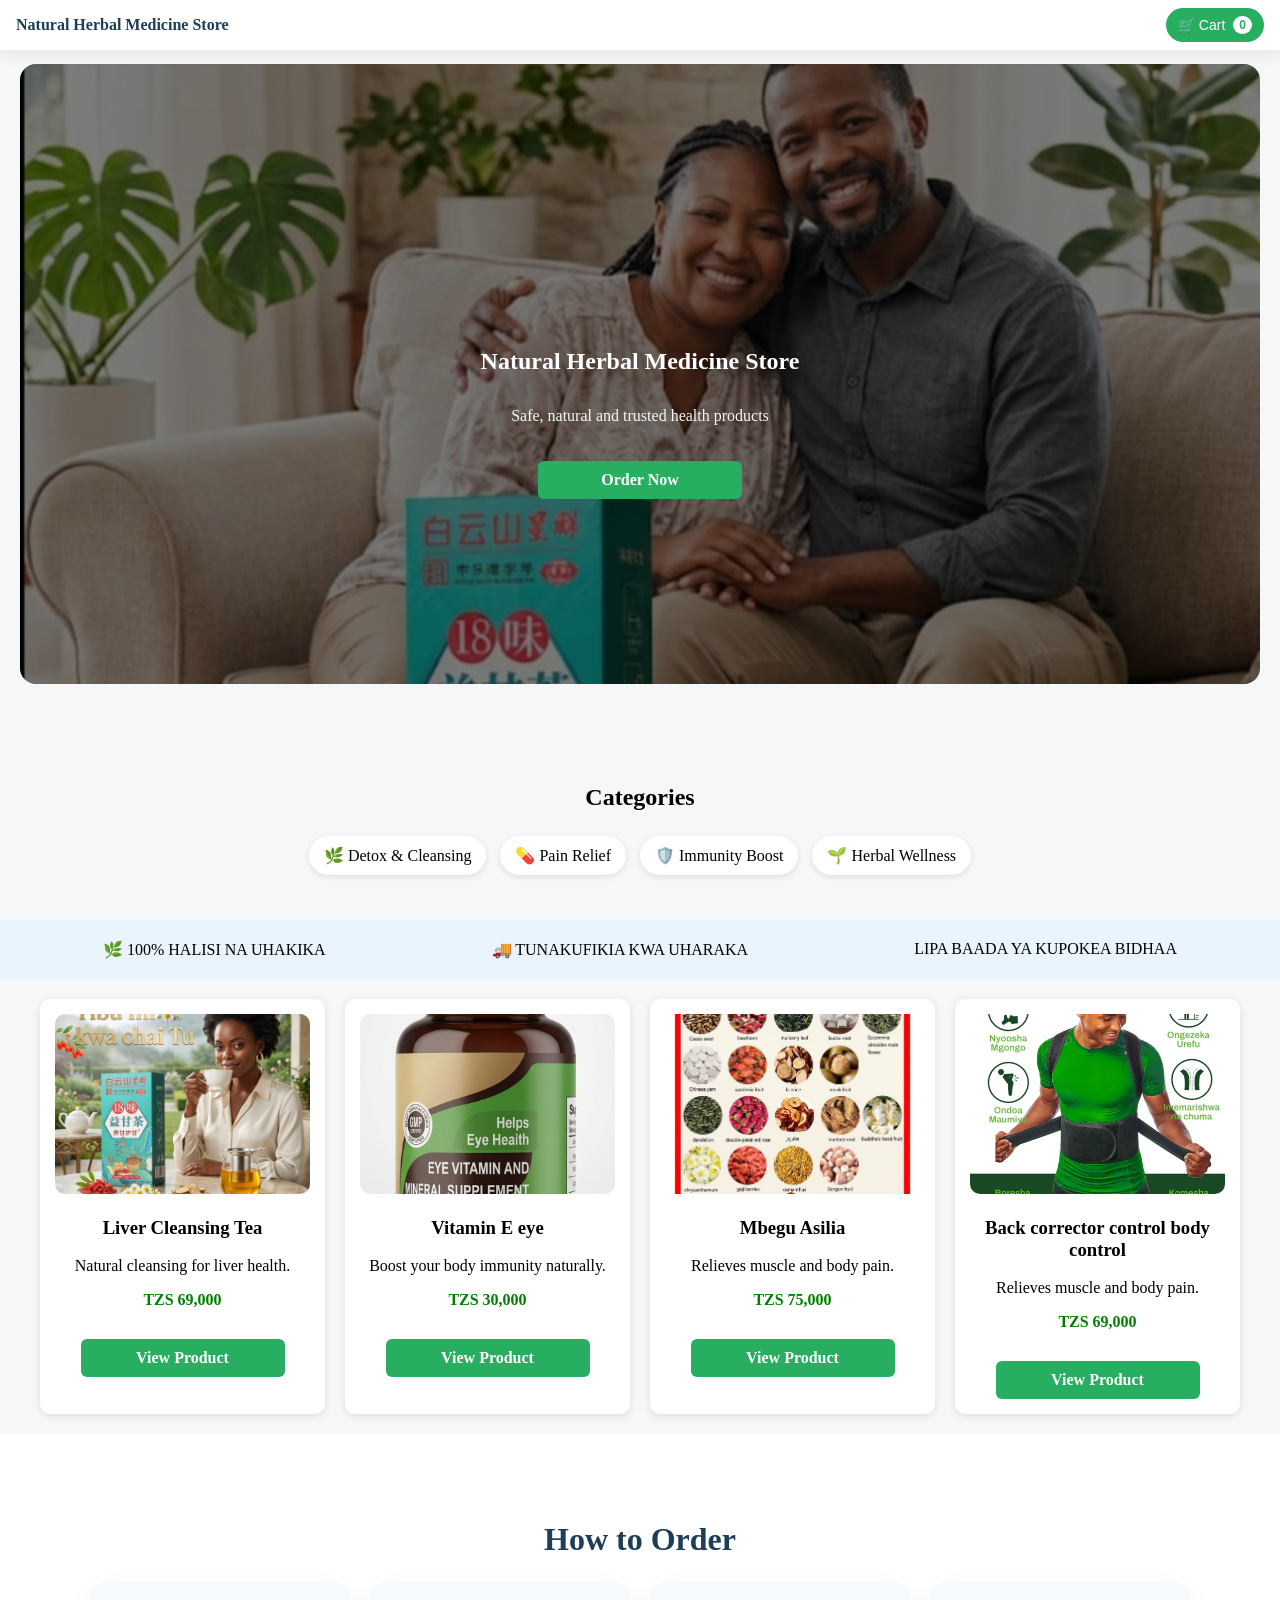
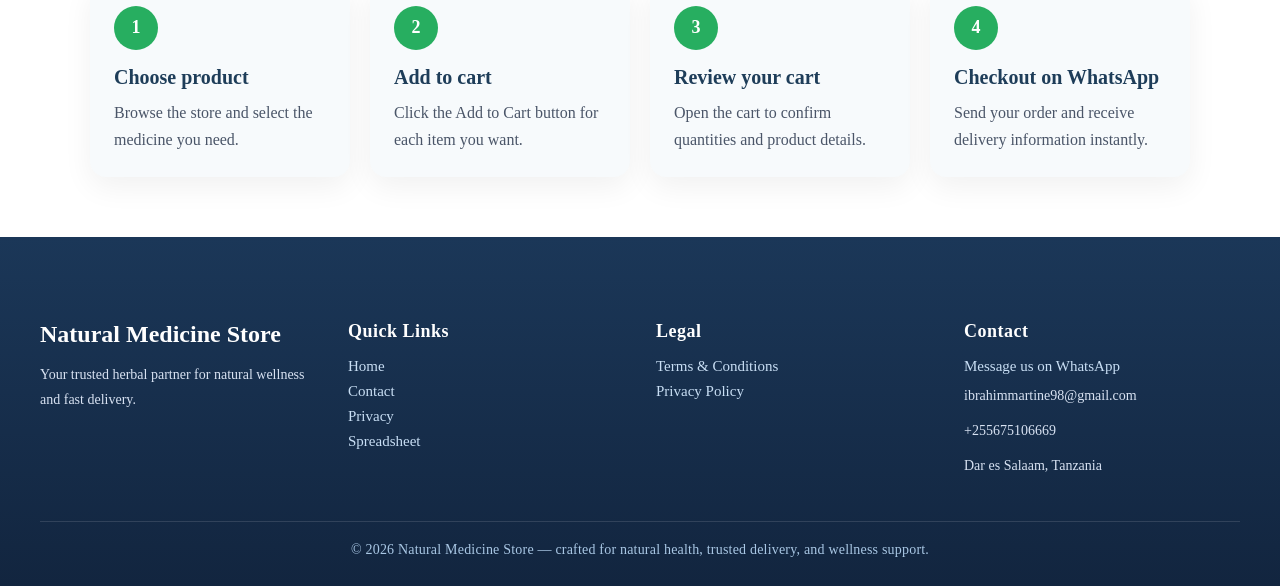
<file: index.html>
<!DOCTYPE html>
<html lang="en">
<head>
<meta charset="UTF-8">
<meta name="viewport" content="width=device-width, initial-scale=1.0">
<title>Natural Medicine Store</title>

<!-- LINK CSS FILE -->
<link rel="stylesheet" href="style.css">
</head>

<body>
<header class="site-header">
  <div class="brand">
    <h1>Natural Herbal Medicine Store</h1>
  </div>
  <button id="cartButton" class="cart-button" aria-label="Toggle cart" onclick="toggleCart()">
    🛒 Cart <span id="cartCountBadge">0</span>
  </button>
</header>
<div class="cart-dropdown" id="cartDropdown" aria-hidden="true">
  <div class="cart-header">
    <h2>Your Cart (<span id="cartCount">0</span>)</h2>
    <button class="close-cart" onclick="toggleCart(false)" aria-label="Close cart">&times;</button>
  </div>
  <div id="cartItems" class="cart-items">Your cart is empty.</div>
  <div class="cart-summary">
    <p>Total: TZS <span id="total">0</span></p>
    <button class="checkout" onclick="openCheckoutForm()">Checkout</button>
  </div>
</div>
<!-- HERO -->
<section class="hero">
  <h1>Natural Herbal Medicine Store</h1>
  <p>Safe, natural and trusted health products</p>
  <a href="#products" class="btn">Order Now</a>
</section>

<!-- CATEGORIES (2) -->
<section class="categories">
  <h2>Categories</h2>

  <div class="category-box">
    🌿 Detox & Cleansing
  </div>

  <div class="category-box">
    💊 Pain Relief
  </div>

  <div class="category-box">
    🛡️ Immunity Boost
  </div>

  <div class="category-box">
    🌱 Herbal Wellness
  </div>
</section>

<!-- TRUST (5) -->
<section class="trust">
  <div>🌿 100% HALISI NA UHAKIKA</div>
  <div>🚚 TUNAKUFIKIA KWA UHARAKA</div>
  <div>LIPA BAADA YA KUPOKEA BIDHAA</div>
</section>

<!-- PRODUCTS -->
<main id="products" class="main-content">
  <div class="container">

    <div class="card">
      <img src="pics/WhatsApp Image 2026-05-21 at 21.22.59.jpeg" alt="Liver Cleansing Tea">
      <h3>Liver Cleansing Tea</h3>
      <p>Natural cleansing for liver health.</p>
      <p class="price">TZS 69,000</p>
     <a class="btn" href="liver-cleansing-tea.html.html">View Product</a>
    </div>

    <div class="card">
      <img src="pics/WhatsApp Image 2026-05-22 at 18.37.34 (2).jpeg" alt="Vitamin E eye">
      <h3>Vitamin E eye</h3>
      <p>Boost your body immunity naturally.</p>
      <p class="price">TZS 30,000</p>
      <a class="btn" href="vitamin-e-eye.html">View Product</a>
    </div>

    <div class="card">
      <img src="pics/WhatsApp Image 2026-05-21 at 22.23.45 (1).jpeg" alt="Mbegu Asilia">
      <h3>Mbegu Asilia</h3>
      <p>Relieves muscle and body pain.</p>
      <p class="price">TZS 75,000</p>
      <a class="btn" href="mbegu-asilia.html">View Product</a>
    </div>
 <div class="card">
      <img src="pics/Posturecorrectorsp2.webp" alt="Herbal Pain Relief Oil">
      <h3>  Back corrector control body control</h3>
      <p>Relieves muscle and body pain.</p>
      <p class="price">TZS 69,000</p>
      <a class="btn" href="herbal-pain-relief-oil.html">View Product</a>
    </div>
    
</main>

<!-- HOW TO ORDER (4) -->
<section class="how-order">
  <h2>How to Order</h2>

  <div class="steps">
    <div class="step-card">
      <div class="step-number">1</div>
      <div class="step-content">
        <h3>Choose product</h3>
        <p>Browse the store and select the medicine you need.</p>
      </div>
    </div>
    <div class="step-card">
      <div class="step-number">2</div>
      <div class="step-content">
        <h3>Add to cart</h3>
        <p>Click the Add to Cart button for each item you want.</p>
      </div>
    </div>
    <div class="step-card">
      <div class="step-number">3</div>
      <div class="step-content">
        <h3>Review your cart</h3>
        <p>Open the cart to confirm quantities and product details.</p>
      </div>
    </div>
    <div class="step-card">
      <div class="step-number">4</div>
      <div class="step-content">
        <h3>Checkout on WhatsApp</h3>
        <p>Send your order and receive delivery information instantly.</p>
      </div>
    </div>
  </div>
</section>

<!-- ORDER MODAL -->
<div class="modal" id="orderModal">

  <div class="modal-content">

    <span class="close-btn">&times;</span>

    <h2>Submit Your Order</h2>

    <div id="orderSummaryDisplay" class="order-summary-display">Please review your selected items before submitting.</div>

    <form class="order-form" id="checkoutForm" action="https://docs.google.com/forms/u/0/d/e/1FAIpQLSfnuvNSPP-qaJKgZa5SPJWNSLyfyTn90zziI1OBH-H8wRUbew/formResponse" method="POST" target="_blank" onsubmit="submitOrderToGoogleSheet(event)">

      <input type="text" id="customerName" name="entry.942522329" placeholder="Full Name" autocomplete="name" required>

      <input type="tel" id="customerPhone" name="entry.791209487" placeholder="Phone Number" autocomplete="tel" required>

      <input type="text" id="customerLocation" name="entry.498752024" placeholder="Address" autocomplete="street-address" required>

      <textarea id="customerNotes" name="entry.1526636738" placeholder="Additional Notes"></textarea>

      <input type="hidden" id="customerOrderSummary" name="entry.1662885166">

      <button type="submit">Submit Order</button>

    </form>

  </div>

</div>
<!-- FOOTER NAVIGATION -->
<footer class="site-footer">
  <div class="footer-nav">
    <div class="footer-box brand-box">
      <h3>Natural Medicine Store</h3>
      <p>Your trusted herbal partner for natural wellness and fast delivery.</p>
    </div>

    <div class="footer-box">
      <h4>Quick Links</h4>
      <a href="home.html">Home</a>
      <a href="contacts.html">Contact</a>
      <a href="privacy.html">Privacy</a>
      <a href="https://docs.google.com/spreadsheets/d/e/2PACX-1vS_bCB26eyRlg9YIRBshI_ldUnJxYEa_SJ3iwgpzoTdsbCWXqbNA8Bfqf0vTgKK1xXds-EL3Pj55qef/pubhtml" target="_blank" rel="noreferrer">Spreadsheet</a>
    </div>

    <div class="footer-box">
      <h4>Legal</h4>
      <a href="terms&condition.html">Terms & Conditions</a>
      <a href="privacy.html">Privacy Policy</a>
    </div>

    <div class="footer-box">
      <h4>Contact</h4>
      <a href="https://wa.me/255662887661 " target="_blank">Message us on WhatsApp</a>
      <p>ibrahimmartine98@gmail.com</p>
      <p>+255675106669</p>
      <p>Dar es Salaam, Tanzania</p>
    </div>
  </div>

  <div class="footer-bottom">
    <p>© 2026 Natural Medicine Store — crafted for natural health, trusted delivery, and wellness support.</p>
  </div>
</footer>

<script>

let cart = [];

function addToCart(name, price) {
  const existing = cart.find(item => item.name === name);
  if (existing) {
    existing.quantity += 1;
  } else {
    cart.push({name, price, quantity: 1});
  }
  updateCart();
  toggleCart(true);
}

function updateCart() {
  const cartItems = document.getElementById("cartItems");
  const cartCount = document.getElementById("cartCount");
  const cartCountBadge = document.getElementById("cartCountBadge");
  const total = document.getElementById("total");

  cartItems.innerHTML = "";
  let sum = 0;
  let quantityTotal = 0;

  if (cart.length === 0) {
    cartItems.innerHTML = '<p class="empty-cart">Your cart is empty.</p>';
  } else {
    cart.forEach((item, index) => {
      const itemTotal = item.price * item.quantity;
      sum += itemTotal;
      quantityTotal += item.quantity;

      cartItems.innerHTML += `
        <div class="cart-item">
          <div class="item-info">
            <p class="item-name">${item.name}</p>
            <p class="item-price">TZS ${item.price} x ${item.quantity} = TZS ${itemTotal}</p>
          </div>
          <div class="item-actions">
            <button class="qty-btn" onclick="decrementQuantity(${index})">−</button>
            <span class="qty-value">${item.quantity}</span>
            <button class="qty-btn" onclick="incrementQuantity(${index})">+</button>
            <button class="remove-btn" onclick="removeItem(${index})">Remove</button>
          </div>
        </div>
      `;
    });
  }

  cartCount.innerText = quantityTotal;
  cartCountBadge.innerText = quantityTotal;
  total.innerText = sum;
}

function incrementQuantity(index) {
  cart[index].quantity += 1;
  updateCart();
}

function decrementQuantity(index) {
  if (cart[index].quantity > 1) {
    cart[index].quantity -= 1;
  } else {
    cart.splice(index, 1);
  }
  updateCart();
}

function removeItem(index) {
  cart.splice(index, 1);
  updateCart();
}

function toggleCart(forceOpen) {
  const dropdown = document.getElementById("cartDropdown");
  if (!dropdown) return;
  // ensure any inline 'display:none' is reset when user explicitly toggles
  dropdown.style.display = '';
  const isOpen = dropdown.classList.contains("open");
  const shouldOpen = forceOpen === true || (forceOpen !== false && !isOpen);

  if (shouldOpen) {
    dropdown.classList.add("open");
    dropdown.setAttribute("aria-hidden", "false");
  } else {
    dropdown.classList.remove("open");
    dropdown.setAttribute("aria-hidden", "true");
  }
}

function openCheckoutForm() {
  if (cart.length === 0) {
    alert("Your cart is empty. Add a product first.");
    return;
  }

  // Close the cart dropdown so the checkout modal can take focus
  const dropdown = document.getElementById("cartDropdown");
  if (dropdown) {
    dropdown.classList.remove("open");
    dropdown.setAttribute("aria-hidden", "true");
    // hide completely while checkout modal is open
    dropdown.style.display = 'none';
  }

  updateCheckoutSummary();
  modal.style.display = "flex";
}

function updateCheckoutSummary() {
  const summaryDisplay = document.getElementById("orderSummaryDisplay");
  const summaryInput = document.getElementById("customerOrderSummary");

  let orderText = "Order details:\n\n";
  let total = 0;

  if (cart.length === 0) {
    summaryDisplay.innerHTML = '<p class="empty-cart">Your cart is empty.</p>';
    summaryInput.value = '';
    return;
  }

  // Build an HTML list for a clearer visual summary
  let html = '<ul class="order-list">';

  cart.forEach(item => {
    const itemTotal = item.price * item.quantity;
    total += itemTotal;
    orderText += `${item.name} x ${item.quantity} = TZS ${itemTotal}\n`;

    html += `\n  <li class="order-item">\n    <div class=\"order-name\">${item.name}</div>\n    <div class=\"order-qty\">Qty: ${item.quantity}</div>\n    <div class=\"order-price\">TZS ${itemTotal}</div>\n  </li>`;
  });

  html += '\n</ul>';
  html += `<p class="order-total">Total: TZS ${total}</p>`;

  summaryDisplay.innerHTML = html;
  summaryInput.value = orderText + `\nTotal: TZS ${total}`;
}

function submitOrderToGoogleSheet(event) {
  const form = document.getElementById("checkoutForm");

  // Ensure the summary input is updated before the form is submitted.
  updateCheckoutSummary();

  const dropdown = document.getElementById("cartDropdown");
  if (dropdown) {
    dropdown.style.display = "";
    dropdown.classList.remove("open");
    dropdown.setAttribute("aria-hidden", "true");
  }

  cart = [];
  updateCart();
  modal.style.display = "none";

  // Allow the browser to submit the form normally to Google Forms.
  return true;
}

const modal = document.getElementById("orderModal");
const closeBtn = document.querySelector(".close-btn");

/* CLOSE MODAL */
closeBtn.addEventListener("click", () => {
  modal.style.display = "none";
});

/* CLOSE WHEN CLICK OUTSIDE */
window.addEventListener("click", (e) => {

  if (e.target === modal) {
    modal.style.display = "none";
  }

});

document.addEventListener("click", (e) => {
  const dropdown = document.getElementById("cartDropdown");
  const button = document.getElementById("cartButton");
  if (!dropdown.contains(e.target) && !button.contains(e.target)) {
    dropdown.classList.remove("open");
    dropdown.setAttribute("aria-hidden", "true");
  }
});

updateCart();

</script>

</body>
</html>
</file>
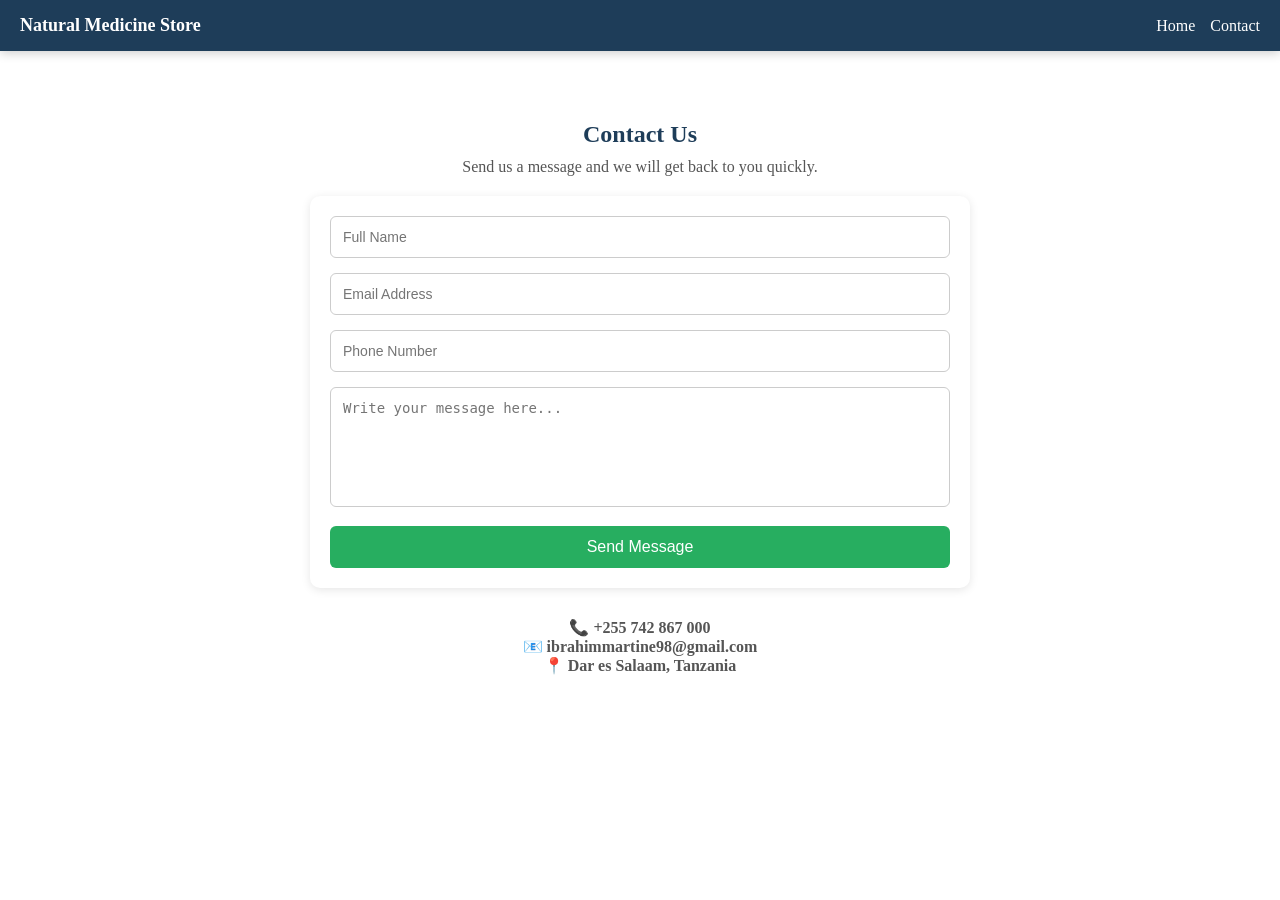
<file: contacts.html>
<!DOCTYPE html>
<html lang="en">
<head>
<meta charset="UTF-8">
<meta name="viewport" content="width=device-width, initial-scale=1.0">
<title>Contact Us</title>

<link rel="stylesheet" href="contacts.css">
</head>

<body>

<!-- NAVBAR -->
<header class="navbar">
  <div class="logo">Natural Medicine Store</div>
  <div class="menu">
    <a href="index.html">Home</a>
    <a href="contact.html">Contact</a>
  </div>
</header>

<!-- CONTACT SECTION -->
<section class="contact-section">

  <h1>Contact Us</h1>
  <p>Send us a message and we will get back to you quickly.</p>

  <form class="contact-form">

    <input type="text" placeholder="Full Name" required>

    <input type="email" placeholder="Email Address" required>

    <input type="tel" placeholder="Phone Number" required>

    <textarea placeholder="Write your message here..." required></textarea>

    <button type="submit">Send Message</button>

  </form>

  <div class="contact-info">
    <p>📞 +255 742 867 000</p>
    <p>📧 ibrahimmartine98@gmail.com</p>
    <p>📍 Dar es Salaam, Tanzania</p>
  </div>

</section>

</body>
</html>
</file>
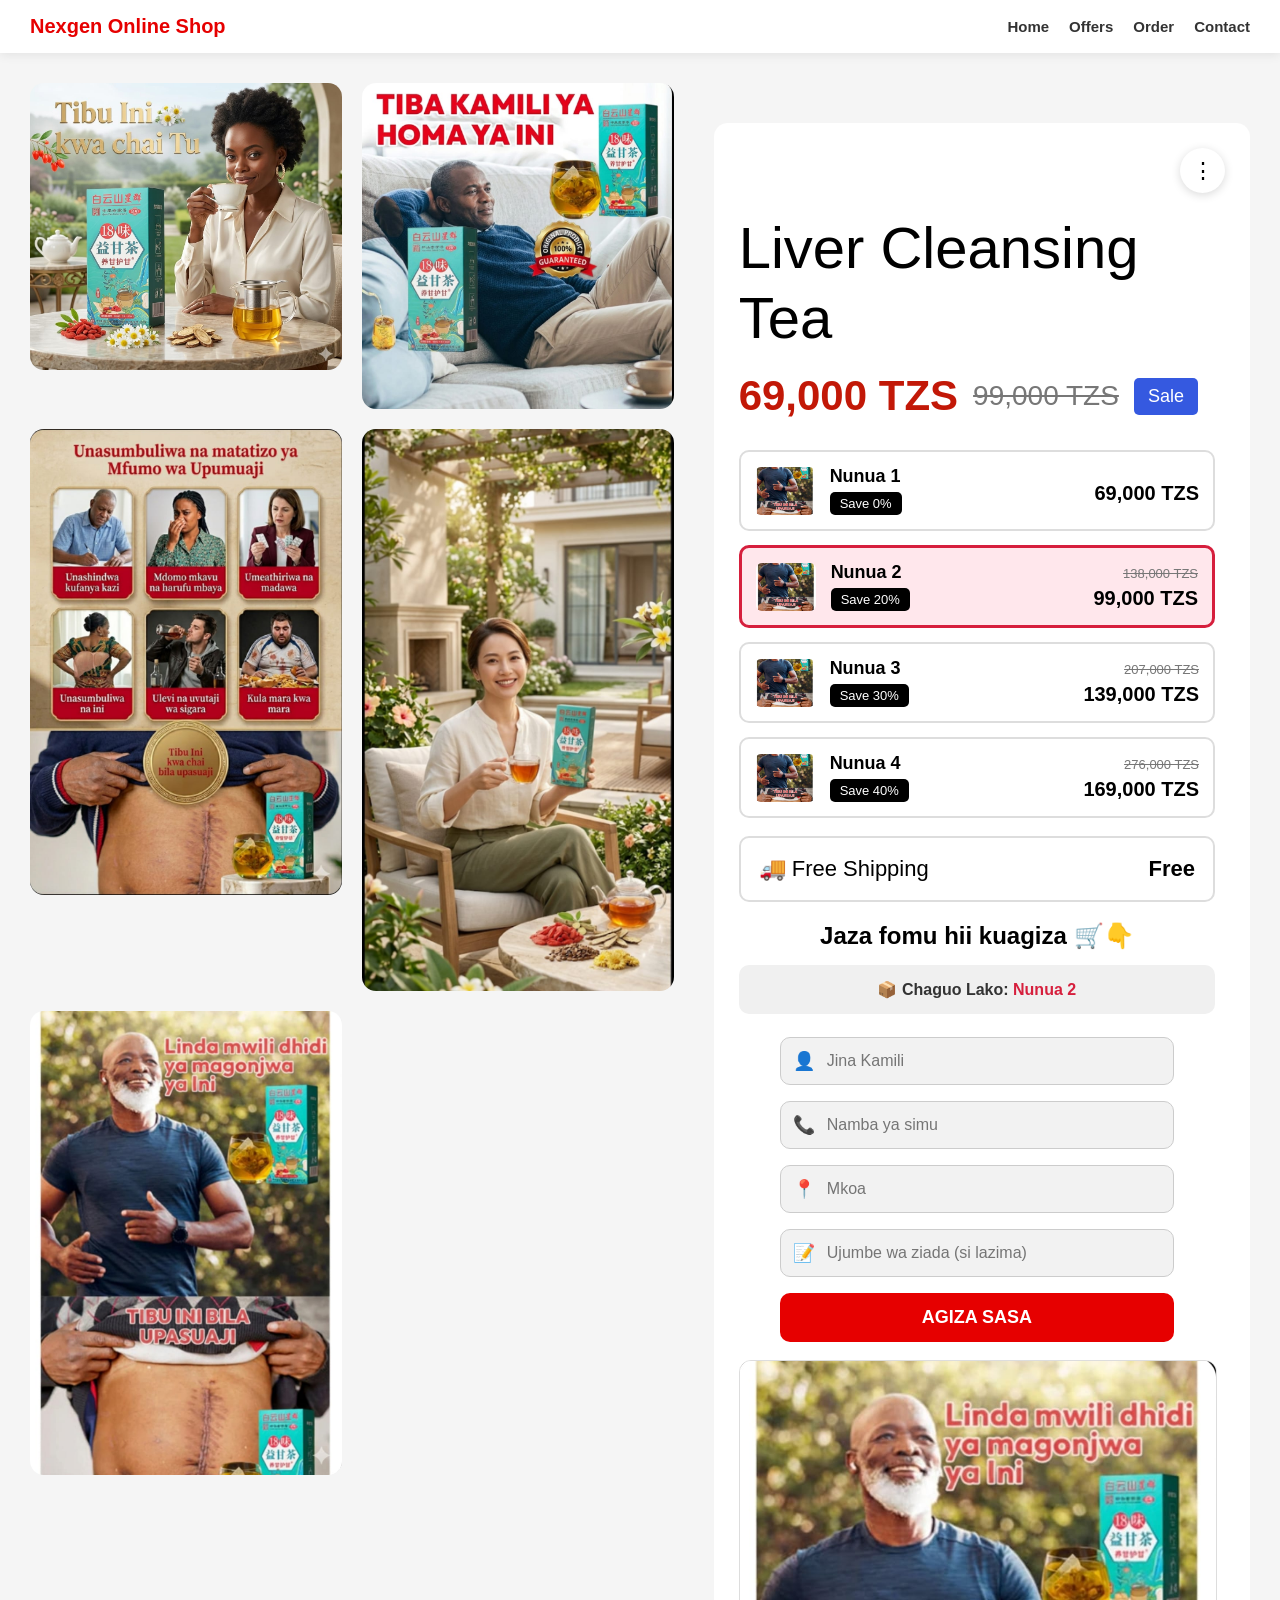
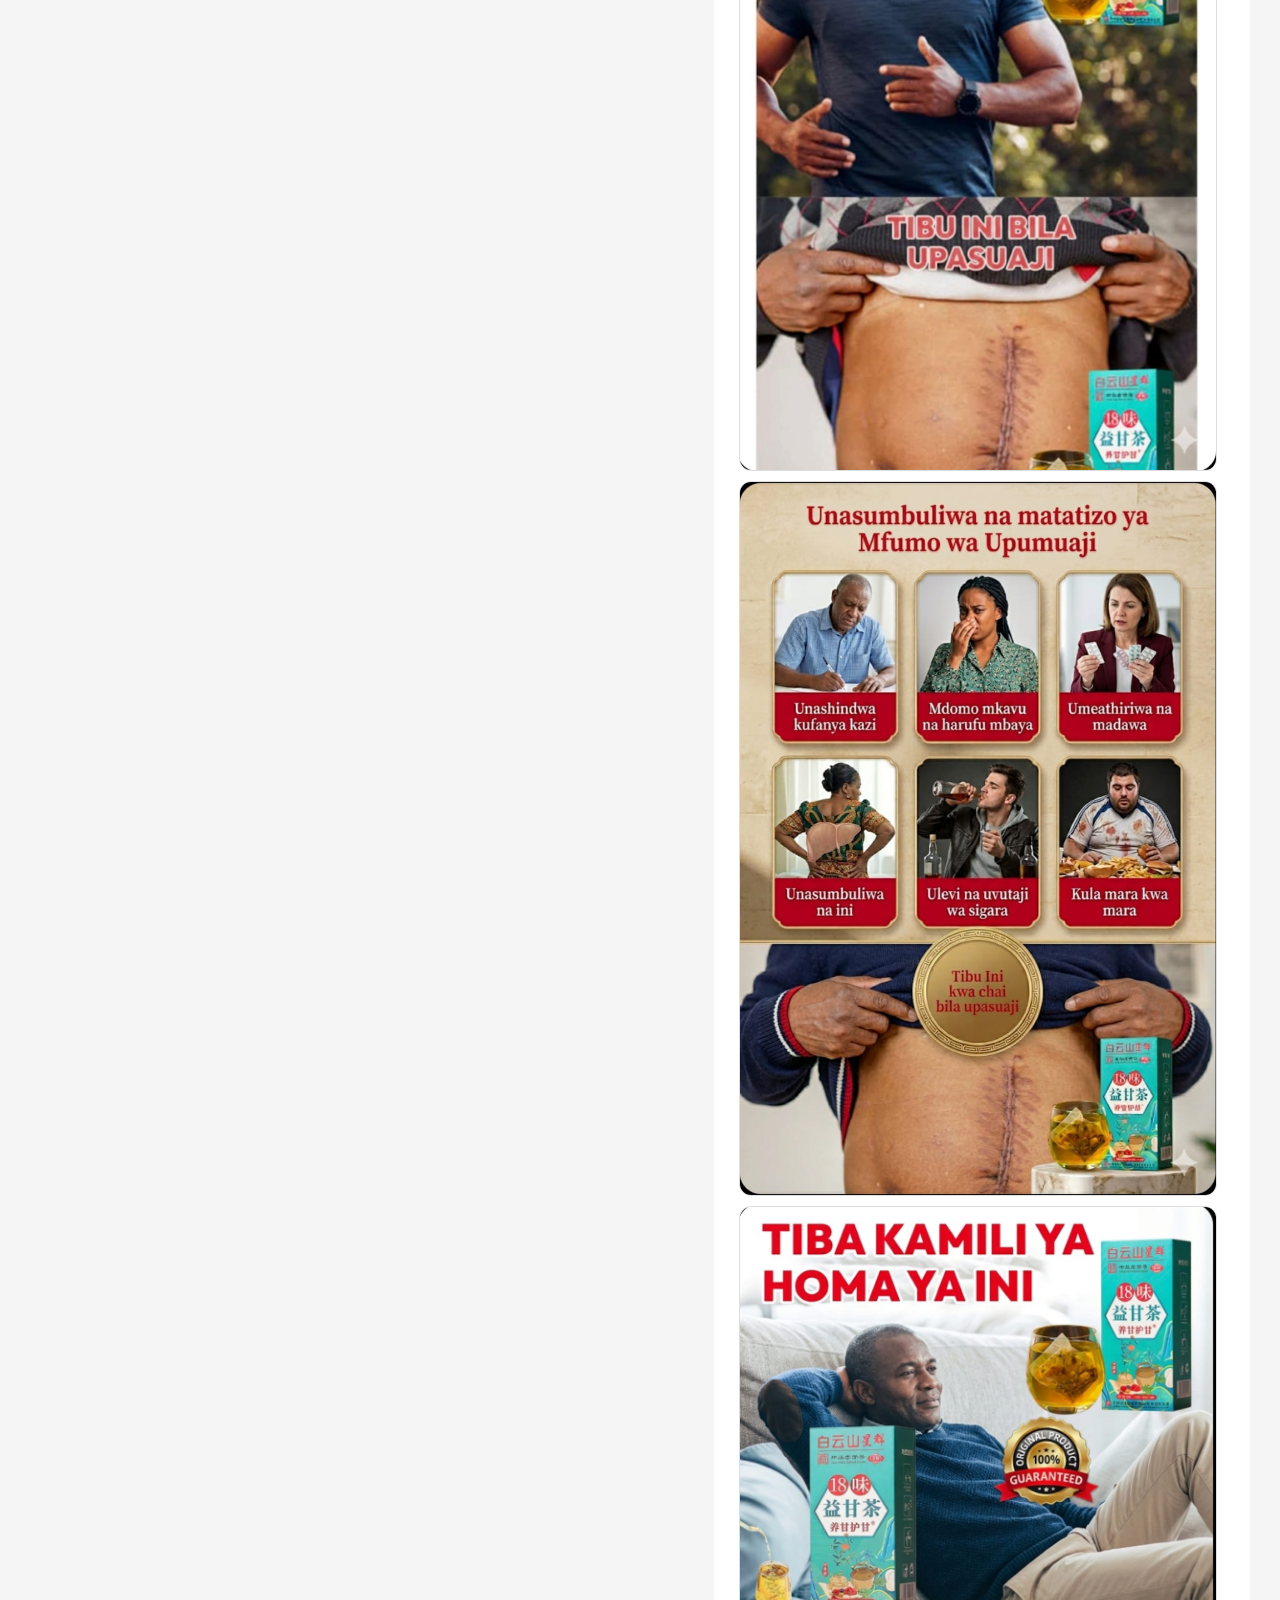
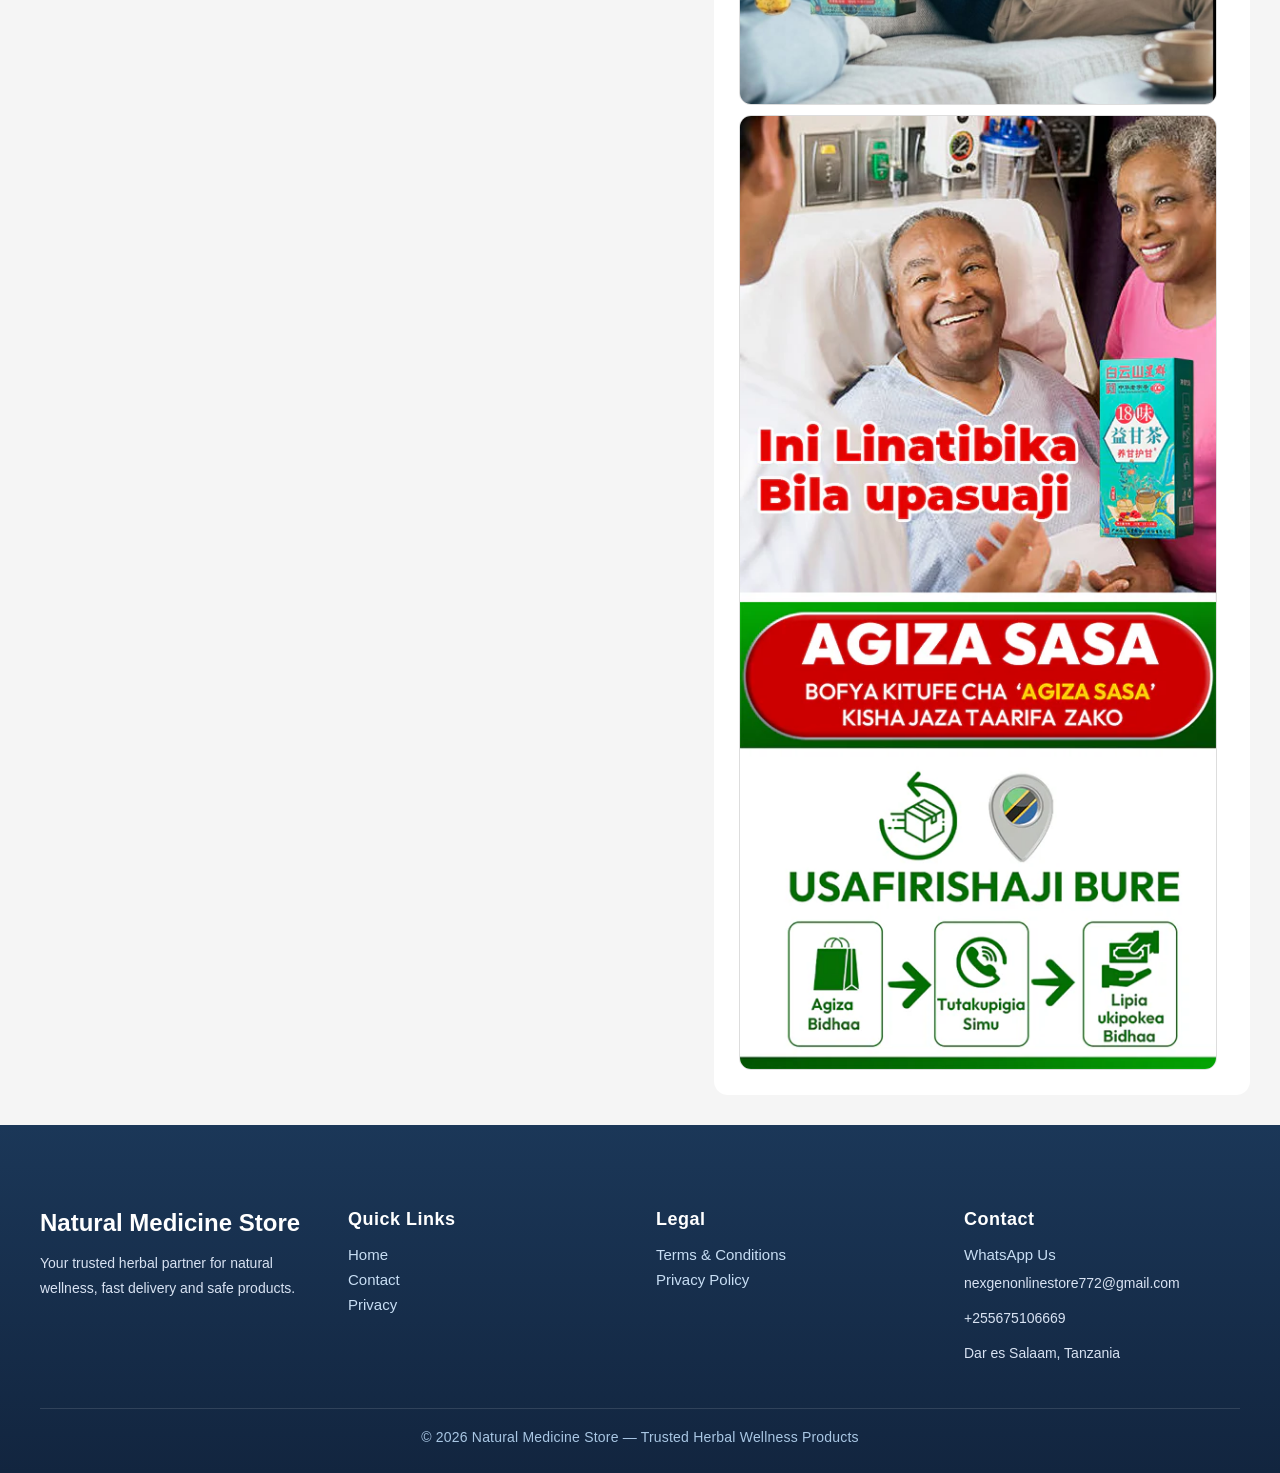
<file: liver-cleansing-tea.html.html>
<!DOCTYPE html>
<html lang="en">
<head>
<meta charset="UTF-8">
<meta name="viewport" content="width=device-width, initial-scale=1.0">

<title>Product Page</title>

<style>

body{
  margin:0;
  font-family:Arial,sans-serif;
  background:#f5f5f5;
}

.wrapper{
  max-width:1300px;
  margin:auto;
  padding:30px;
}

/* PRODUCT LAYOUT */

.product-layout{
  display:grid;
  grid-template-columns:1.2fr 1fr;
  gap:40px;
}

/* LEFT SIDE */

.gallery-grid{
  display:grid;
  grid-template-columns:1fr 1fr;
  gap:20px;
}

.gallery-grid img{
  width:100%;
  border-radius:14px;
  object-fit:cover;
  cursor:pointer;
}

/* ORDER  */
.order-section{
  margin-top:20px;
  text-align:center;
  font-family:Arial, sans-serif;
}

.form-title{
  font-size:22px;
  margin-bottom:15px;
}

.order-table{
  margin:auto;
  width:100%;
  max-width:400px;
}

/* GRAY INPUT BOXES */
.input-box{
  display:flex;
  align-items:center;
  padding:12px;
  border-radius:10px;
  margin-bottom:12px;
  background:#f2f2f2;
  border:1px solid #ccc;
}

.input-box .icon{
  margin-right:10px;
  font-size:18px;
  color:#666;
}

.input-box input{
  border:none;
  outline:none;
  width:100%;
  font-size:16px;
  background:transparent;
}

/* RED BUTTON */
.order-btn{
  width:100%;
  padding:14px;
  border:none;
  border-radius:10px;
  background:#e60000;
  color:white;
  font-size:18px;
  cursor:pointer;
  transition:0.3s;
  font-weight:bold;
}

.order-btn:hover{
  background:#b30000;
}
/*left-side*/
  .left-side{
  display:flex;
  flex-direction:column;
  gap:20px;
}

/* ensure about never escapes */
.about-product{
  width:100%;
  max-width:100%;
  box-sizing:border-box;
}

  /* RIGHT SIDE */
.product-info{
  padding-right:10px;
}
.product-layout{
  display:grid;
  grid-template-columns:1.2fr 1fr;
  gap:40px;
  align-items:start;
}
  html, body{
  height:auto;
  overflow-y:auto;
}

.product-info h1{
  font-size:38px;
  margin:0 0 14px;
  font-weight:600;
  line-height:1.2;
}

.price-row{
  display:flex;
  align-items:center;
  gap:10px;
  margin-bottom:22px;
  flex-wrap:wrap;
}

.new-price{
  color:#c21807;
  font-size:28px;
  font-weight:bold;
}

.old-price{
  color:#777;
  text-decoration:line-through;
  font-size:18px;
}

.sale-badge{
  background:#3559e0;
  color:white;
  padding:5px 10px;
  border-radius:5px;
  font-size:13px;
}

/* OFFER BOX */

.offer-container{
  display:flex;
  flex-direction:column;
  gap:10px;
}

.offer-box{
  border:2px solid #ddd;
  border-radius:10px;
  padding:12px;
  display:flex;
  justify-content:space-between;
  align-items:center;
  cursor:pointer;
  transition:0.3s;
  background:white;
}

.offer-box.active{
  border:2px solid #d61f3d;
  background:#ffe7ec;
}

.offer-left{
  display:flex;
  gap:12px;
  align-items:center;
}

.offer-left img{
  width:48px;
  height:48px;
  object-fit:cover;
  border-radius:6px;
}

.offer-title{
  font-size:15px;
  font-weight:bold;
}

.save-badge{
  background:black;
  color:white;
  padding:3px 8px;
  border-radius:5px;
  font-size:11px;
  display:inline-block;
  margin-top:4px;
}

.offer-price{
  text-align:right;
}

.offer-price del{
  color:#777;
  font-size:13px;
}

.offer-price strong{
  display:block;
  font-size:17px;
  margin-top:3px;
}

/* SHIPPING */

.shipping-box{
  margin-top:15px;
  border:2px solid #ddd;
  border-radius:10px;
  padding:14px;
  background:white;
  display:flex;
  justify-content:space-between;
  font-size:16px;
}
.extra-image-card{
  margin-top:15px;
  display:flex;
  flex-direction:column;
  gap:10px;
}

.extra-image-card img{
  width:100%;
  border-radius:12px;
  object-fit:cover;
  border:1px solid #ddd;
}
/* BUTTONS */

.button-group{
  display:flex;
  gap:12px;
  margin-top:22px;
}

.btn{
  padding:13px 22px;
  border:none;
  border-radius:10px;
  cursor:pointer;
  font-size:14px;
  font-weight:bold;
  text-decoration:none;
}

.whatsapp-btn{
  background:#1e3d59;
  color:white;
}

/* ABOUT */

.about-product{
  margin-top:30px;
  background:white;
  padding:22px;
  border-radius:14px;
}

.about-product h2{
  margin-top:0;
  font-size:24px;
}

.about-product p{
  font-size:15px;
  line-height:1.8;
  color:#444;
}
.product-info h1{
  font-size:58px;
  margin:0 0 20px;
  font-weight:500;
}

.price-row{
  display:flex;
  align-items:center;
  gap:15px;
  margin-bottom:30px;
}

.new-price{
  color:#c21807;
  font-size:42px;
  font-weight:bold;
}

.old-price{
  color:#777;
  text-decoration:line-through;
  font-size:28px;
}

.sale-badge{
  background:#3559e0;
  color:white;
  padding:8px 14px;
  border-radius:5px;
  font-size:18px;
}

/* OFFER BOX */

.offer-container{
  display:flex;
  flex-direction:column;
  gap:14px;
}

.offer-box{
  border:2px solid #ddd;
  border-radius:10px;
  padding:14px;
  display:flex;
  justify-content:space-between;
  align-items:center;
  cursor:pointer;
  transition:0.3s;
  background:white;
}

.offer-box.active{
  border:3px solid #d61f3d;
  background:#ffe7ec;
}

.offer-left{
  display:flex;
  gap:15px;
  align-items:center;
}

.offer-left img{
  width:60px;
  border-radius:6px;
}

.offer-title{
  font-size:18px;
  font-weight:bold;
}

.save-badge{
  background:black;
  color:white;
  padding:4px 10px;
  border-radius:5px;
  font-size:13px;
  display:inline-block;
  margin-top:5px;
}

.offer-price{
  text-align:right;
}

.offer-price del{
  color:#777;
}

.offer-price strong{
  display:block;
  font-size:20px;
  margin-top:5px;
}

/* SHIPPING */

.shipping-box{
  margin-top:18px;
  border:2px solid #ddd;
  border-radius:10px;
  padding:18px;
  background:white;
  display:flex;
  justify-content:space-between;
  font-size:22px;
}

/* BUTTONS */

.button-group{
  display:flex;
  gap:15px;
  margin-top:30px;
}

.btn{
  padding:16px 28px;
  border:none;
  border-radius:10px;
  cursor:pointer;
  font-size:17px;
  font-weight:bold;
  text-decoration:none;
}

  /* HEADER */
.site-header{
  position:sticky;
  top:0;
  z-index:1000;
  background:#ffffff;
  display:flex;
  justify-content:space-between;
  align-items:center;
  padding:15px 30px;
  box-shadow:0 2px 10px rgba(0,0,0,0.08);
}

/* LOGO */
.logo{
  font-size:20px;
  font-weight:bold;
  color:#e60000;
}

/* NAV LINKS */
.nav-links{
  display:flex;
  gap:20px;
}

.nav-links a{
  text-decoration:none;
  color:#333;
  font-weight:600;
  font-size:15px;
  transition:0.3s;
}

.nav-links a:hover{
  color:#e60000;
}

/* MOBILE */
@media(max-width:700px){
  .site-header{
    flex-direction:column;
    gap:10px;
    text-align:center;
  }

  .nav-links{
    flex-wrap:wrap;
    justify-content:center;
    gap:12px;
  }
}
.site-footer {
  background: linear-gradient(180deg, #1b3758 0%, #12253f 100%);
  color: white;
  padding: 60px 24px 28px;
}

.footer-nav {
  display: grid;
  grid-template-columns: repeat(auto-fit, minmax(220px, 1fr));
  gap: 32px;
  max-width: 1200px;
  margin: auto;
  padding-bottom: 32px;
  border-bottom: 1px solid rgba(255, 255, 255, 0.12);
}

.footer-box {
  min-width: 180px;
}

.brand-box h3 {
  font-size: 24px;
  margin-bottom: 14px;
}

.footer-box h4 {
  margin-bottom: 16px;
  font-size: 18px;
  letter-spacing: 0.5px;
}

.footer-box p {
  color: #d8e2f2;
  font-size: 14px;
  margin: 0 0 10px;
  line-height: 1.8;
}

.footer-box a {
  display: block;
  color: #c8def4;
  text-decoration: none;
  margin: 8px 0;
  font-size: 15px;
}

.footer-box a:hover {
  color: #ffffff;
}

.footer-bottom {
  max-width: 1200px;
  margin: 20px auto 0;
  text-align: center;
  color: #a9c7e4;
  font-size: 14px;
  letter-spacing: 0.2px;
}

.footer-bottom p {
  margin: 0;
}
/* ABOUT */

.about-product{
  margin-top:40px;
  background:white;
  padding:25px;
  border-radius:14px;
}

.about-product h2{
  margin-top:0;
}

/* MOBILE */

@media(max-width:900px){

  .product-layout{
    grid-template-columns:1fr;
  }

  .product-info h1{
    font-size:38px;
  }

}
.share-bar{
  display:flex;
  justify-content:flex-end;
  position:relative;
  margin-bottom:20px;
}

.share-btn{
  width:45px;
  height:45px;
  border:none;
  border-radius:50%;
  background:#fff;
  font-size:22px;
  cursor:pointer;
  box-shadow:0 2px 10px rgba(0,0,0,0.15);
}

.share-menu{
  position:absolute;
  top:55px;
  right:0;
  background:white;
  border-radius:12px;
  box-shadow:0 4px 20px rgba(0,0,0,0.15);
  padding:10px;
  display:none;
  flex-direction:column;
  min-width:220px;
  z-index:1000;
}

.share-menu button,
.share-menu a{
  border:none;
  background:none;
  padding:12px;
  text-align:left;
  cursor:pointer;
  text-decoration:none;
  color:#333;
  font-size:15px;
  border-radius:8px;
}

.share-menu button:hover,
.share-menu a:hover{
  background:#f3f3f3;
}

.share-menu.show{
  display:flex;
}

</style>
</head>

<body>
  <header class="site-header">

  <div class="logo">
Nexgen Online Shop
  </div>

  <nav class="nav-links">
    <a href="#">Home</a>
    <a href="#offers">Offers</a>
    <a href="#order">Order</a>
    <a href="#contact">Contact</a>
  </nav>

</header>

<div class="wrapper">

<div class="product-layout">

<!-- LEFT -->

<div class="gallery-grid">

<img src="pics/WhatsApp Image 2026-05-21 at 21.22.59.jpeg">
<img src="pics/WhatsApp Image 2026-05-21 at 21.22.15 (2).jpeg">
<img src="pics/WhatsApp Image 2026-05-21 at 21.22.15 (1).jpeg">
<img src="pics/WhatsApp Image 2026-05-21 at 21.22.15 (3).jpeg">
<img src="pics/WhatsApp Image 2026-05-21 at 21.22.15.jpeg">

</div>
    <div class="about-product">


<!-- RIGHT -->
 <!-- SHARE PRODUCT -->

<div class="share-bar">

  <button class="share-btn" onclick="toggleShareMenu()">
    ⋮
  </button>

  <div class="share-menu" id="shareMenu">

    <button onclick="copyProductLink()">
      🔗 Copy Product Link
    </button>

    <a id="whatsappShare" target="_blank">
      📱 Share on WhatsApp
    </a>

    <a id="facebookShare" target="_blank">
      📘 Share on Facebook
    </a>

  </div>

</div>

<div class="product-info">
<h1>Liver Cleansing Tea</h1>

<div class="price-row">

<div class="new-price"> 69,000 TZS </div>
<div class="old-price">99,000 TZS</div>

<div class="sale-badge">
Sale
</div>

</div>

<!-- OFFERS -->

<div class="offer-container">

<div class="offer-box">

<div class="offer-left">

<img src="pics/WhatsApp Image 2026-05-21 at 21.22.15.jpeg">

<div>

<div class="offer-title">
Nunua 1
</div>

<div class="save-badge">
Save 0%
</div>

</div>

</div>

<div class="offer-price">

<strong>69,000 TZS</strong>

</div>

</div>

<div class="offer-box active">

<div class="offer-left">

<img src="pics/WhatsApp Image 2026-05-21 at 21.22.15.jpeg">

<div>

<div class="offer-title">
Nunua 2
</div>

<div class="save-badge">
Save 20%
</div>

</div>

</div>

<div class="offer-price">

<del>138,000 TZS</del>

<strong>99,000 TZS</strong>

</div>

</div>

<div class="offer-box">

<div class="offer-left">

<img src="pics/WhatsApp Image 2026-05-21 at 21.22.15.jpeg">

<div>

<div class="offer-title">
Nunua 3
</div>

<div class="save-badge">
Save 30%
</div>

</div>

</div>

<div class="offer-price">

<del>207,000 TZS</del>

<strong>139,000 TZS</strong>

</div>

</div>

<div class="offer-box">

<div class="offer-left">

<img src="pics/WhatsApp Image 2026-05-21 at 21.22.15.jpeg">

<div>

<div class="offer-title">
Nunua 4
</div>

<div class="save-badge">
Save 40%
</div>

</div>

</div>

<div class="offer-price">

<del>276,000 TZS</del>

<strong>169,000 TZS</strong>

</div>

</div>

</div>

<!-- SHIPPING -->

<div class="shipping-box">

<div>
🚚 Free Shipping
</div>

<strong>
Free
</strong>

</div>

  <!-- ORDER FORM SECTION -->
   
<div class="order-section">

  <h2 class="form-title">Jaza fomu hii kuagiza 🛒👇</h2>

  <!-- SELECTED PACKAGE DISPLAY -->
  <div style="background:#f0f0f0; padding:15px; border-radius:10px; margin-bottom:20px; font-size:16px; font-weight:bold; color:#333;">
    📦 Chaguo Lako: <span id="selectedPackageDisplay" style="color:#d61f3d;">Nunua 2</span>
  </div>

  <table class="order-table">

    <tr>
      <td>
        <div class="input-box name-box">
          <span class="icon">👤</span>
          <input type="text" placeholder="Jina Kamili" required>
        </div>
      </td>
    </tr>

    <tr>
      <td>
        <div class="input-box phone-box">
          <span class="icon">📞</span>
          <input type="tel" placeholder="Namba ya simu" required>
        </div>
      </td>
    </tr>

    <tr>
      <td>
        <div class="input-box region-box">
          <span class="icon">📍</span>
          <input type="text" placeholder="Mkoa" required>
        </div>
      </td>
    </tr>
<tr>
  <td>
    <div class="input-box note-box">
      <span class="icon">📝</span>

      <input
        type="text"
        placeholder="Ujumbe wa ziada (si lazima)">
    </div>
  </td>
</tr>
    <tr>
      <td>
        <button class="order-btn" id="orderBtn" onclick="sendToGoogleForm()">
AGIZA SASA 
</button>
      </td>
    </tr>

  </table>
</div>
  <div class="extra-image-card">

  <img src="pics/WhatsApp Image 2026-05-21 at 21.22.15.jpeg">
  <img src="pics/WhatsApp Image 2026-05-21 at 21.22.15 (1).jpeg">
  <img src="pics/WhatsApp Image 2026-05-21 at 21.22.15 (2).jpeg">
    <img src="pics/PRODUCT-PAGE-6_2685f087-a803-4c7b-b2da-66fcbf25c873.webp">
</div>
</div>  
</div>  
</div>  
</div>  
<footer class="site-footer">

  <div class="footer-nav">

    <!-- BRAND -->
    <div class="footer-box brand-box">
      <h3>Natural Medicine Store</h3>

      <p>
        Your trusted herbal partner for natural wellness,
        fast delivery and safe products.
      </p>
    </div>

    <!-- QUICK LINKS -->
    <div class="footer-box">
      <h4>Quick Links</h4>

      <a href="home.html">Home</a>
      <a href="contacts.html">Contact</a>
      <a href="privacy.html">Privacy</a>
    </div>

    <!-- LEGAL -->
    <div class="footer-box">
      <h4>Legal</h4>

      <a href="terms&condition.html">
        Terms & Conditions
      </a>

      <a href="privacy.html">
        Privacy Policy
      </a>
    </div>

    <!-- CONTACT -->
    <div class="footer-box">
      <h4>Contact</h4>

      <a href="https://wa.me/255662887661" target="_blank">
        WhatsApp Us
      </a>

      <p>nexgenonlinestore772@gmail.com</p>

      <p>+255675106669</p>

      <p>Dar es Salaam, Tanzania</p>
    </div>

  </div>

  <!-- FOOTER BOTTOM -->
  <div class="footer-bottom">

    <p>
      © 2026 Natural Medicine Store —
      Trusted Herbal Wellness Products
    </p>

  </div>

</footer>
<script>

const offerBoxes = document.querySelectorAll(".offer-box");

let selectedPackage = "Nunua 2";
let selectedPrice = "99,000 TZS";
let productName = "Liver Cleansing Tea";

/* OFFER SELECT */
offerBoxes.forEach(box => {

  box.addEventListener("click", () => {

    offerBoxes.forEach(b => b.classList.remove("active"));

    box.classList.add("active");

    selectedPackage =
      box.querySelector(".offer-title").innerText;

    // Get the price
    const priceElement = box.querySelector(".offer-price strong");
    selectedPrice = priceElement ? priceElement.innerText : "N/A";

    // Update the display
    document.getElementById("selectedPackageDisplay").innerText = selectedPackage + " - " + selectedPrice;

  });

});


/* SEND TO GOOGLE FORM */

function sendToGoogleForm(){

  const name =
    document.querySelector(".name-box input").value;

  const phone =
    document.querySelector(".phone-box input").value;

  const address =
    document.querySelector(".region-box input").value;

  const note =
    document.querySelector(".note-box input").value;

  if(name === "" || phone === "" || address === ""){

    alert("Tafadhali jaza matukio yote (Jina, Simu, Mkoa)");

    return;

  }

  // Validate phone number length
  if(phone.length < 9){
    alert("Namba ya simu ni fupi sana");
    return;
  }

  // Show loading state
  const orderBtn = document.getElementById("orderBtn");
  const originalText = orderBtn.innerText;
  orderBtn.innerText = "⏳ Inasubmit...";
  orderBtn.disabled = true;

  const formURL =
  "https://docs.google.com/forms/d/e/1FAIpQLSdm8o7qYKbJH2_BzHcAlzW3z8_7v4o1LXLnQMFLjbx3qSXnIg/formResponse";

  const form =
    document.createElement("form");

  form.method = "POST";

  form.action = formURL;

  form.target = "hidden_iframe";

  /* NAME */
  const input1 =
    document.createElement("input");

  input1.type = "hidden";

  input1.name = "entry.131035801";

  input1.value = name;

  form.appendChild(input1);

  /* PHONE */
  const input2 =
    document.createElement("input");

  input2.type = "hidden";

  input2.name = "entry.582084033";

  input2.value = phone;

  form.appendChild(input2);

  /* ADDRESS */
  const input3 =
    document.createElement("input");

  input3.type = "hidden";

  input3.name = "entry.598564870";

  input3.value = address;

  form.appendChild(input3);

  /* NOTE */
  const input4 =
    document.createElement("input");

  input4.type = "hidden";

  input4.name = "entry.1594282305";

  input4.value = note;

  form.appendChild(input4);

  /* ORDER */
  const input5 =
    document.createElement("input");

  input5.type = "hidden";

  input5.name = "entry.2070613321";

  // Send: Product Name - Nunua X - Price
  input5.value = productName + " - " + selectedPackage + " - " + selectedPrice;

  form.appendChild(input5);

  document.body.appendChild(form);

  form.submit();

  // Show success message
  setTimeout(() => {
    alert("Agizo limepokelewa kwa mafanikio ✅\n\nUtapokea ujumbe sambamba.");
    
    // CLEAR INPUTS
    document.querySelector(".name-box input").value = "";
    document.querySelector(".phone-box input").value = "";
    document.querySelector(".region-box input").value = "";
    document.querySelector(".note-box input").value = "";

    // Reset button
    orderBtn.innerText = originalText;
    orderBtn.disabled = false;
  }, 1000);

}

/* SHARE MENU */
function toggleShareMenu(){

  document
    .getElementById("shareMenu")
    .classList.toggle("show");

}

/* COPY PRODUCT LINK */
function copyProductLink(){

  const productLink = window.location.href;

  navigator.clipboard.writeText(productLink);

  alert("Product link copied!");

}

/* SHARE LINKS */
const currentUrl =
  encodeURIComponent(window.location.href);

document.getElementById("whatsappShare").href =
  `https://wa.me/?text=${currentUrl}`;

document.getElementById("facebookShare").href =
  `https://www.facebook.com/sharer/sharer.php?u=${currentUrl}`;

</script>
<iframe
name="hidden_iframe"
style="display:none;">
</iframe>
</body>
</html>
</file>
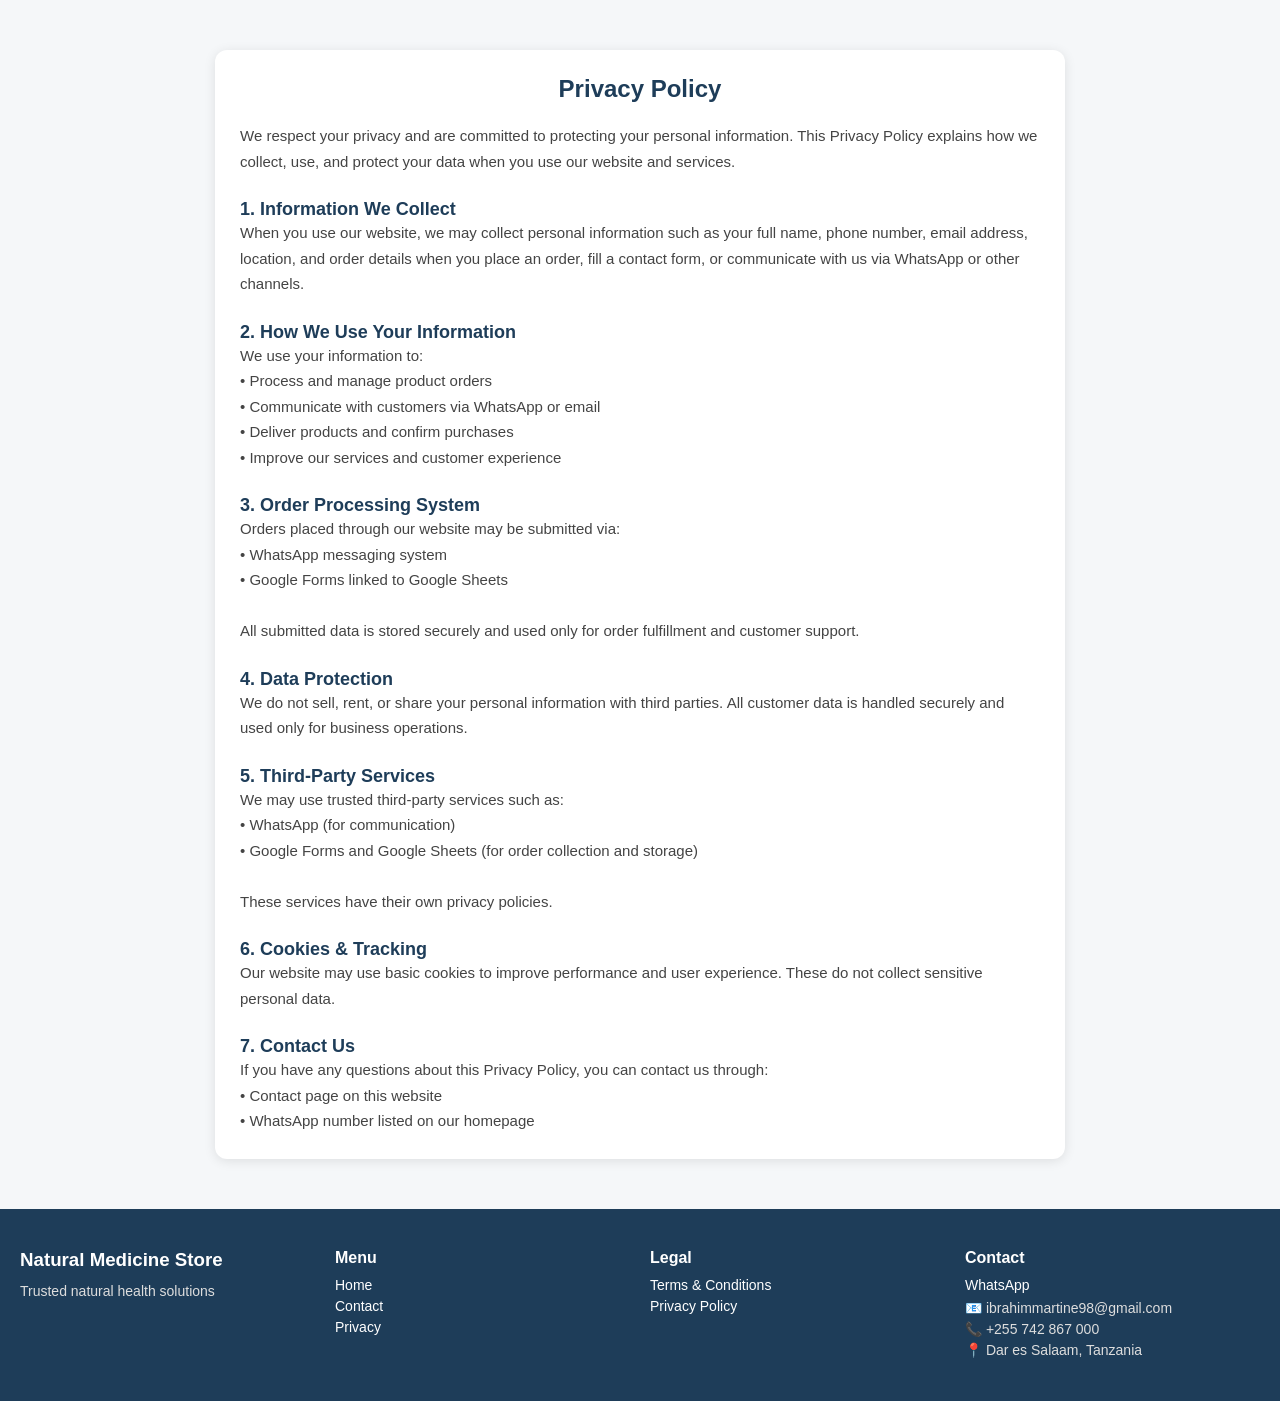
<file: privacy.html>
<!DOCTYPE html>
<html lang="en">
<head>
<meta charset="UTF-8">
<meta name="viewport" content="width=device-width, initial-scale=1.0">
<title>Privacy Policy</title>

<link rel="stylesheet" href="privacy.css">
</head>

<body>

<!-- CONTENT -->
<section class="page-container">

  <h1>Privacy Policy</h1>

  <p>
    We respect your privacy and are committed to protecting your personal information.
    This Privacy Policy explains how we collect, use, and protect your data when you
    use our website and services.
  </p>

  <h2>1. Information We Collect</h2>
  <p>
    When you use our website, we may collect personal information such as your full name,
    phone number, email address, location, and order details when you place an order,
    fill a contact form, or communicate with us via WhatsApp or other channels.
  </p>

  <h2>2. How We Use Your Information</h2>
  <p>
    We use your information to:
    <br>• Process and manage product orders
    <br>• Communicate with customers via WhatsApp or email
    <br>• Deliver products and confirm purchases
    <br>• Improve our services and customer experience
  </p>

  <h2>3. Order Processing System</h2>
  <p>
    Orders placed through our website may be submitted via:
    <br>• WhatsApp messaging system
    <br>• Google Forms linked to Google Sheets
    <br><br>
    All submitted data is stored securely and used only for order fulfillment and customer support.
  </p>

  <h2>4. Data Protection</h2>
  <p>
    We do not sell, rent, or share your personal information with third parties.
    All customer data is handled securely and used only for business operations.
  </p>

  <h2>5. Third-Party Services</h2>
  <p>
    We may use trusted third-party services such as:
    <br>• WhatsApp (for communication)
    <br>• Google Forms and Google Sheets (for order collection and storage)
    <br><br>
    These services have their own privacy policies.
  </p>

  <h2>6. Cookies & Tracking</h2>
  <p>
    Our website may use basic cookies to improve performance and user experience.
    These do not collect sensitive personal data.
  </p>

  <h2>7. Contact Us</h2>
  <p>
    If you have any questions about this Privacy Policy, you can contact us through:
    <br>• Contact page on this website
    <br>• WhatsApp number listed on our homepage
  </p>

</section>
<!-- FOOTER NAVIGATION -->
<footer class="footer-nav">

  <div class="footer-box">
    <h3>Natural Medicine Store</h3>
    <p>Trusted natural health solutions</p>
  </div>

  <div class="footer-box">
    <h4>Menu</h4>
    <a href="index.html">Home</a>
    <a href="contact.html">Contact</a>
    <a href="privacy.html">Privacy</a>
  </div>

  <div class="footer-box">
    <h4>Legal</h4>
    <a href="terms.html">Terms & Conditions</a>
    <a href="privacy.html">Privacy Policy</a>
  </div>

  <div class="footer-box">
    <h4>Contact</h4>
    <a href="https://wa.me/255742867000" target="_blank">WhatsApp</a>
  <p>📧 ibrahimmartine98@gmail.com</p>
    <p>📞 +255 742 867 000</p>
    <p>📍 Dar es Salaam, Tanzania</p>

    
  </div>

</footer>

</body>
</html>

</body>
</html>
</file>
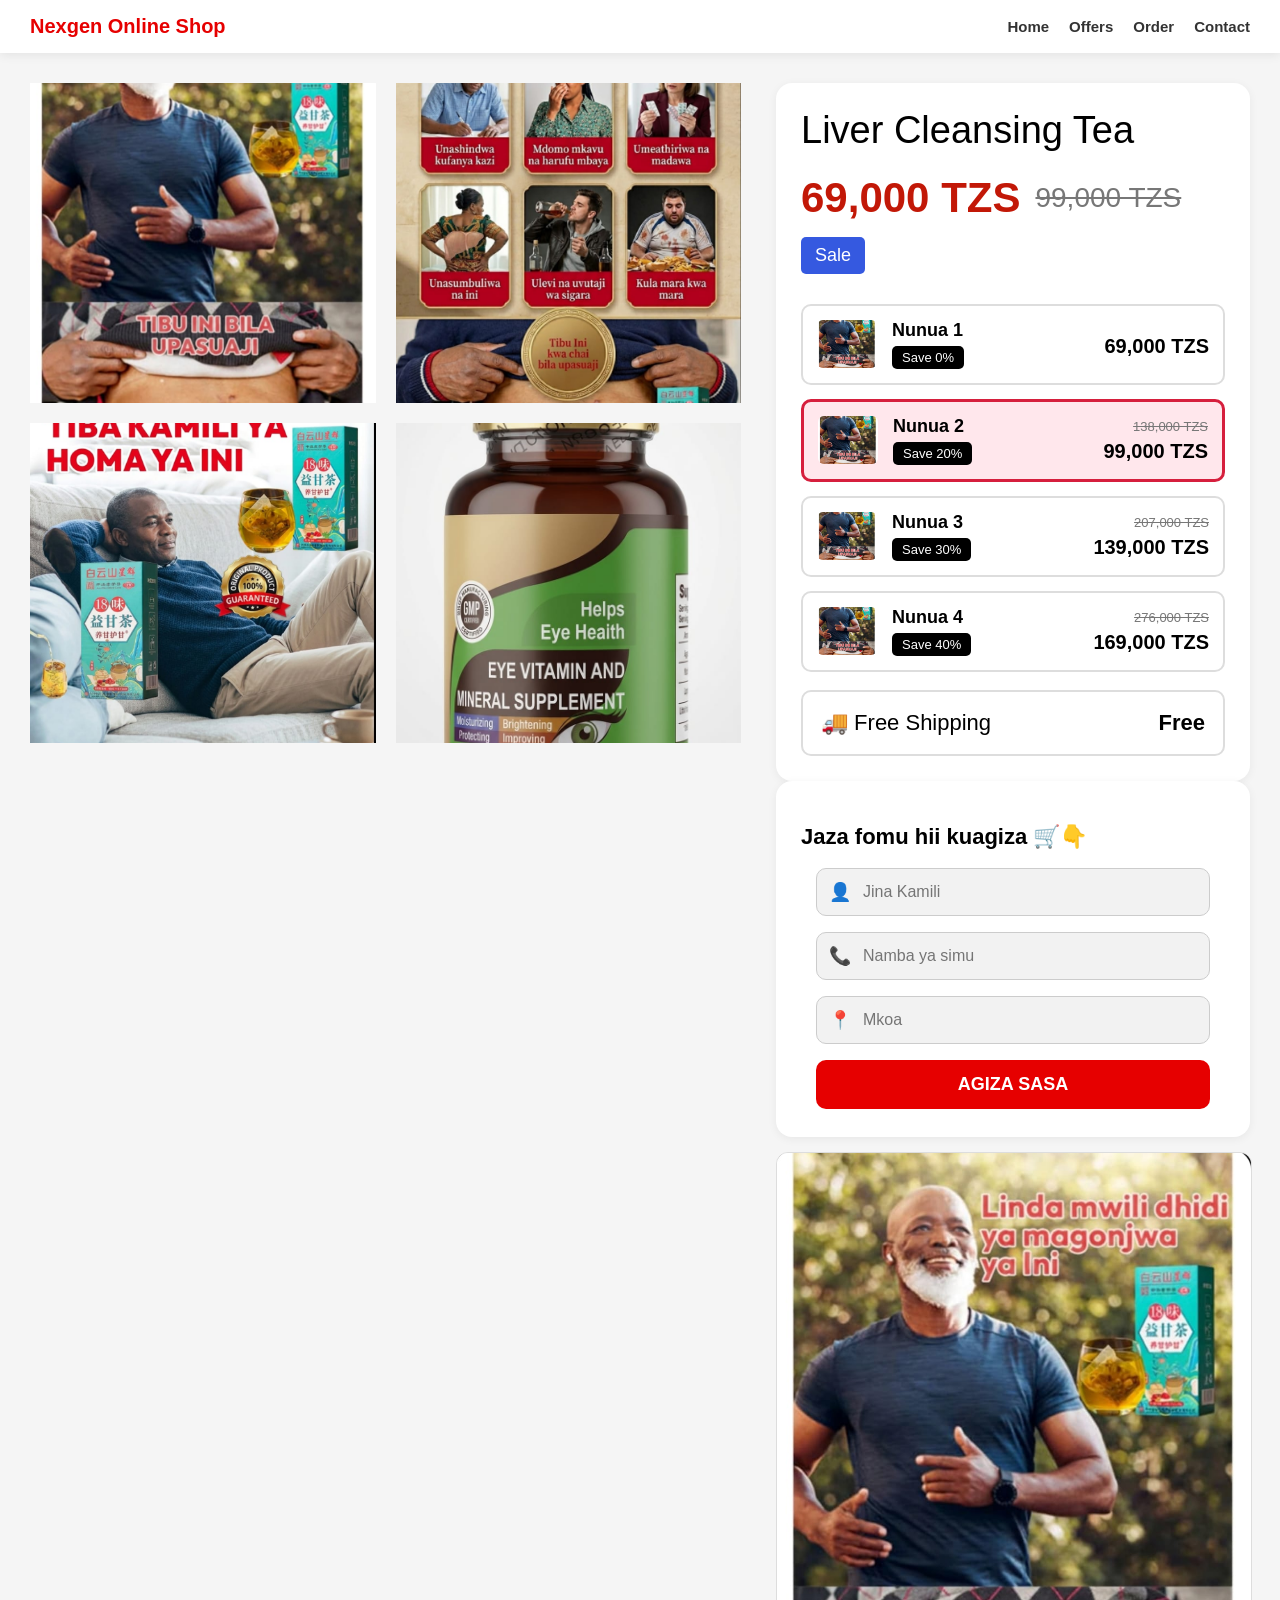
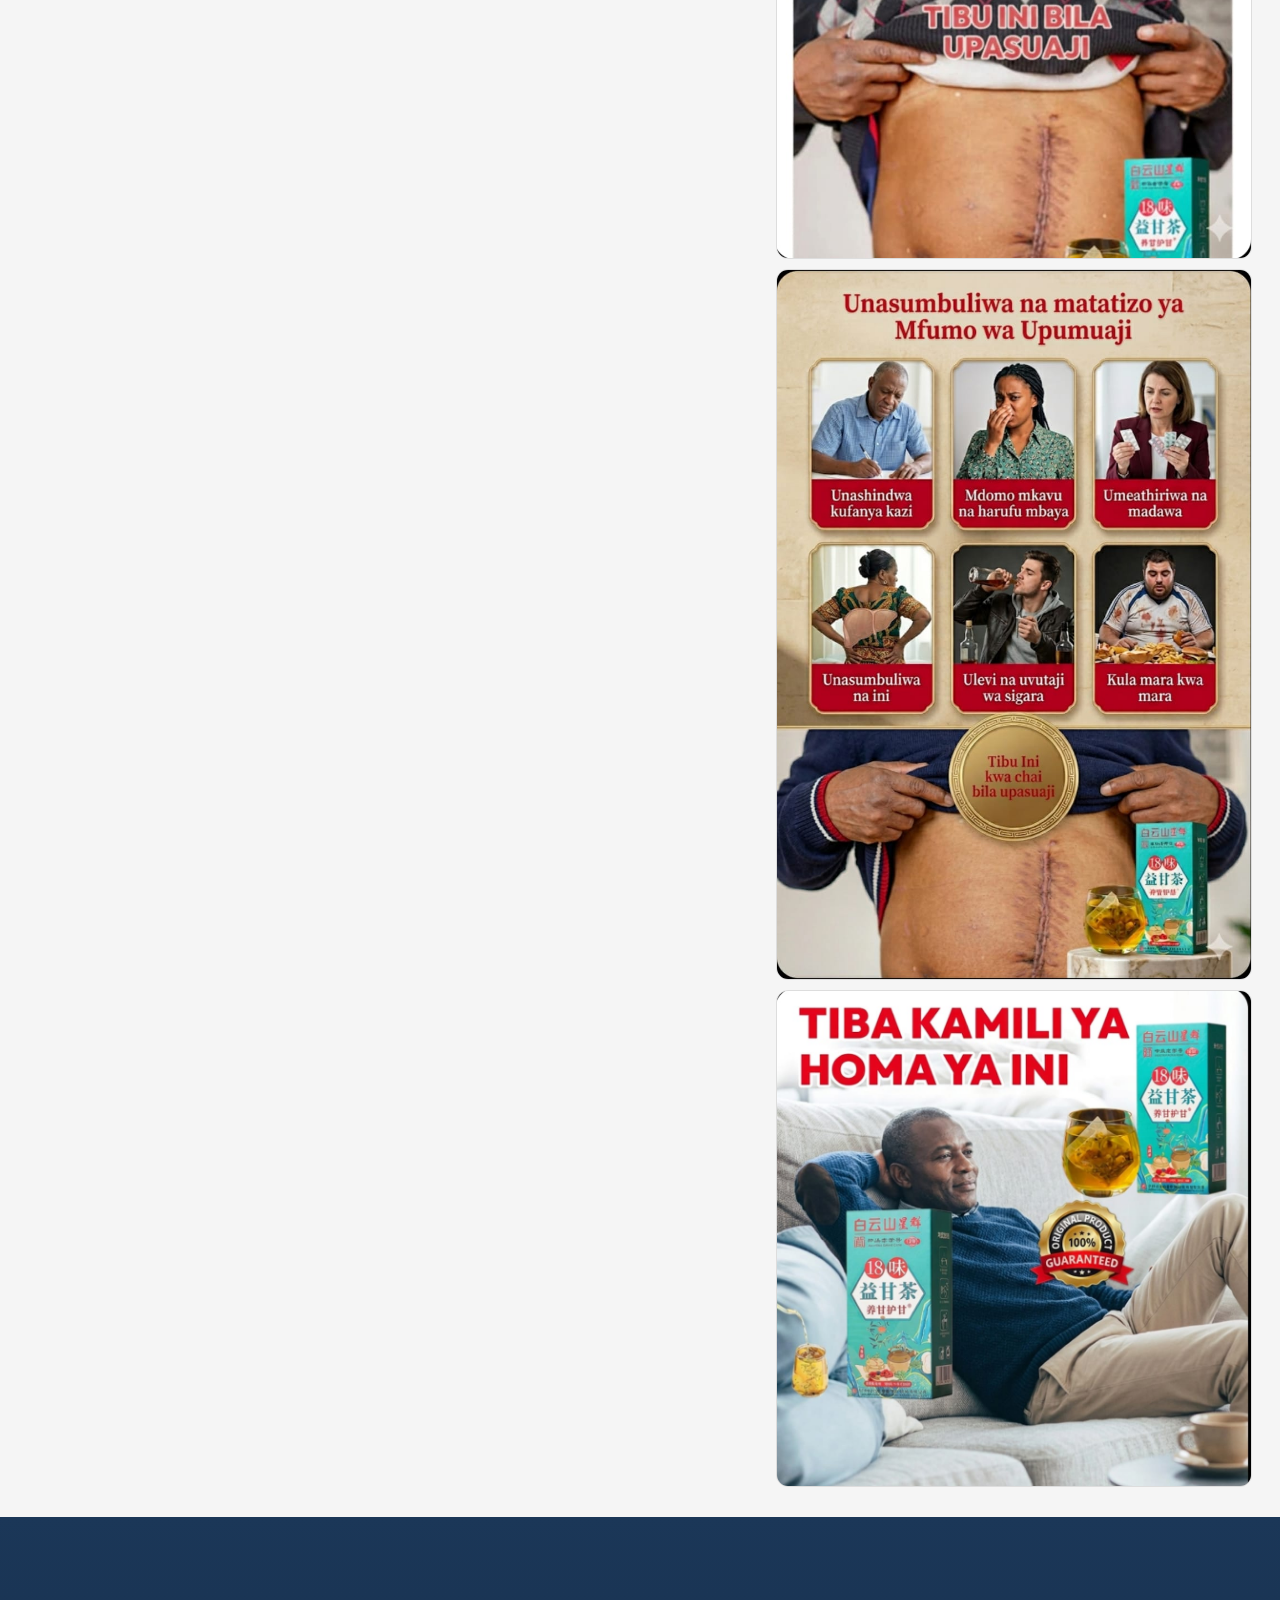
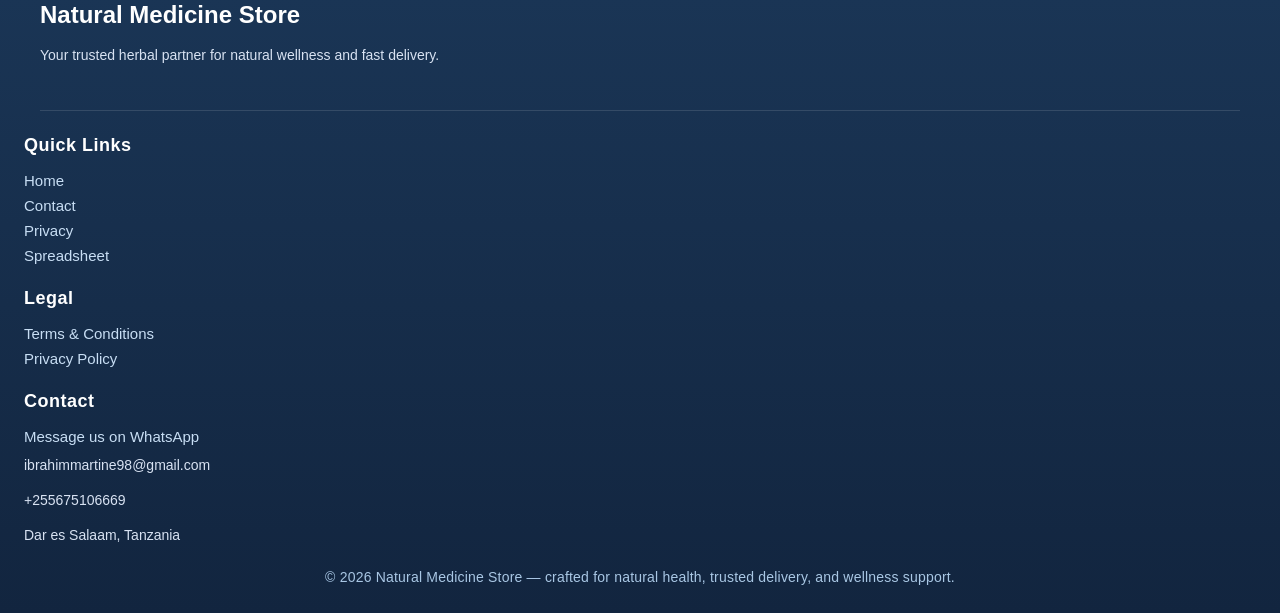
<file: product.html>
<!DOCTYPE html>
<html lang="en">
<head>
<meta charset="UTF-8">
<meta name="viewport" content="width=device-width, initial-scale=1.0">

<title>Product Page</title>

<style>

body{
  margin:0;
  font-family:Arial,sans-serif;
  background:#f5f5f5;
}

.wrapper{
  max-width:1300px;
  margin:auto;
  padding:30px;
}

/* PRODUCT LAYOUT */

.product-layout{
  display:grid;
  grid-template-columns:1.2fr 1fr;
  gap:40px;
  align-items:start;
}

/* LEFT SIDE */

.gallery-grid{
  display:grid;
  grid-template-columns:1fr 1fr;
  gap:20px;
}


/* GALLERY IMAGES */
.gallery-grid img{
  width:100%;
  height:320px;
  object-fit:cover;
}


/* ORDER  */

  .order-section{
  background:white;
  padding:25px;
  border-radius:16px;
  box-shadow:0 2px 10px rgba(0,0,0,0.06);
}

.form-title{
  font-size:22px;
  margin-bottom:15px;
}

.order-table{
  margin:auto;
  width:100%;
  max-width:400px;
}

/* GRAY INPUT BOXES */
.input-box{
  display:flex;
  align-items:center;
  padding:12px;
  border-radius:10px;
  margin-bottom:12px;
  background:#f2f2f2;
  border:1px solid #ccc;
}

.input-box .icon{
  margin-right:10px;
  font-size:18px;
  color:#666;
}

.input-box input{
  border:none;
  outline:none;
  width:100%;
  font-size:16px;
  background:transparent;
}

/* RED BUTTON */
.order-btn{
  width:100%;
  padding:14px;
  border:none;
  border-radius:10px;
  background:#e60000;
  color:white;
  font-size:18px;
  cursor:pointer;
  transition:0.3s;
  font-weight:bold;
}

.order-btn:hover{
  background:#b30000;
}


/* ensure about never escapes */
.about-product{
  width:100%;
  max-width:100%;
  box-sizing:border-box;
}
  /* PRODUCT INFO CARD */
.product-info{
  background:white;
  padding:25px;
  border-radius:16px;
  box-shadow:0 2px 10px rgba(0,0,0,0.06);
}
 /*xxxxxx*/ 
.product-layout{
  display:grid;
  grid-template-columns: 1.1fr 0.9fr;
  gap:40px;
  align-items:start;
}
  
  html, body{
  height:auto;
  overflow-y:auto;
}

.product-info h1{
  font-size:38px;
  margin:0 0 14px;
  font-weight:600;
  line-height:1.2;
}

.price-row{
  display:flex;
  align-items:center;
  gap:10px;
  margin-bottom:22px;
  flex-wrap:wrap;
}

.new-price{
  color:#c21807;
  font-size:28px;
  font-weight:bold;
}

.old-price{
  color:#777;
  text-decoration:line-through;
  font-size:18px;
}

.sale-badge{
  background:#3559e0;
  color:white;
  padding:5px 10px;
  border-radius:5px;
  font-size:13px;
}

/* OFFER BOX */

.offer-container{
  display:flex;
  flex-direction:column;
  gap:10px;
}

.offer-box{
  border:2px solid #ddd;
  border-radius:10px;
  padding:12px;
  display:flex;
  justify-content:space-between;
  align-items:center;
  cursor:pointer;
  transition:0.3s;
  background:white;
}

.offer-box.active{
  border:2px solid #d61f3d;
  background:#ffe7ec;
}

.offer-left{
  display:flex;
  gap:12px;
  align-items:center;
}

.offer-left img{
  width:48px;
  height:48px;
  object-fit:cover;
  border-radius:6px;
}

.offer-title{
  font-size:15px;
  font-weight:bold;
}

.save-badge{
  background:black;
  color:white;
  padding:3px 8px;
  border-radius:5px;
  font-size:11px;
  display:inline-block;
  margin-top:4px;
}

.offer-price{
  text-align:right;
}

.offer-price del{
  color:#777;
  font-size:13px;
}

.offer-price strong{
  display:block;
  font-size:17px;
  margin-top:3px;
}

/* SHIPPING */

.shipping-box{
  margin-top:15px;
  border:2px solid #ddd;
  border-radius:10px;
  padding:14px;
  background:white;
  display:flex;
  justify-content:space-between;
  font-size:16px;
}
.extra-image-card{
  margin-top:15px;
  display:flex;
  flex-direction:column;
  gap:10px;
}

.extra-image-card img{
  width:100%;
  border-radius:12px;
  object-fit:cover;
  border:1px solid #ddd;
}
/* BUTTONS */

.button-group{
  display:flex;
  gap:12px;
  margin-top:22px;
}

.btn{
  padding:13px 22px;
  border:none;
  border-radius:10px;
  cursor:pointer;
  font-size:14px;
  font-weight:bold;
  text-decoration:none;
}

.whatsapp-btn{
  background:#1e3d59;
  color:white;
}

/* ABOUT */

.about-product{
  margin-top:30px;
  background:white;
  padding:22px;
  border-radius:14px;
}

.about-product h2{
  margin-top:0;
  font-size:24px;
}

.about-product p{
  font-size:15px;
  line-height:1.8;
  color:#444;
}
.product-info h1{
  font-size:58px;
  margin:0 0 20px;
  font-weight:500;
}

.price-row{
  display:flex;
  align-items:center;
  gap:15px;
  margin-bottom:30px;
}

.new-price{
  color:#c21807;
  font-size:42px;
  font-weight:bold;
}

.old-price{
  color:#777;
  text-decoration:line-through;
  font-size:28px;
}

.sale-badge{
  background:#3559e0;
  color:white;
  padding:8px 14px;
  border-radius:5px;
  font-size:18px;
}

/* OFFER BOX */

.offer-container{
  display:flex;
  flex-direction:column;
  gap:14px;
}

.offer-box{
  border:2px solid #ddd;
  border-radius:10px;
  padding:14px;
  display:flex;
  justify-content:space-between;
  align-items:center;
  cursor:pointer;
  transition:0.3s;
  background:white;
}

.offer-box.active{
  border:3px solid #d61f3d;
  background:#ffe7ec;
  
}

.offer-left{
  display:flex;
  gap:15px;
  align-items:center;
}

.offer-left img{
  width:60px;
  border-radius:6px;
}

.offer-title{
  font-size:18px;
  font-weight:bold;
}

.save-badge{
  background:black;
  color:white;
  padding:4px 10px;
  border-radius:5px;
  font-size:13px;
  display:inline-block;
  margin-top:5px;
}

.offer-price{
  text-align:right;
}

.offer-price del{
  color:#777;
}

.offer-price strong{
  display:block;
  font-size:20px;
  margin-top:5px;
}

/* SHIPPING */

.shipping-box{
  margin-top:18px;
  border:2px solid #ddd;
  border-radius:10px;
  padding:18px;
  background:white;
  display:flex;
  justify-content:space-between;
  font-size:22px;
}

/* BUTTONS */

.button-group{
  display:flex;
  gap:15px;
  margin-top:30px;
}

.btn{
  padding:16px 28px;
  border:none;
  border-radius:10px;
  cursor:pointer;
  font-size:17px;
  font-weight:bold;
  text-decoration:none;
}

  /* HEADER */
.site-header{
  position:sticky;
  top:0;
  z-index:1000;
  background:#ffffff;
  display:flex;
  justify-content:space-between;
  align-items:center;
  padding:15px 30px;
  box-shadow:0 2px 10px rgba(0,0,0,0.08);
}

/* LOGO */
.logo{
  font-size:20px;
  font-weight:bold;
  color:#e60000;
}

/* NAV LINKS */
.nav-links{
  display:flex;
  gap:20px;
}

.nav-links a{
  text-decoration:none;
  color:#333;
  font-weight:600;
  font-size:15px;
  transition:0.3s;
}

.nav-links a:hover{
  color:#e60000;
}

/* MOBILE */
@media(max-width:700px){
  .site-header{
    flex-direction:column;
    gap:10px;
    text-align:center;
  }

  .nav-links{
    flex-wrap:wrap;
    justify-content:center;
    gap:12px;
  }
}
.site-footer {
  background: linear-gradient(180deg, #1b3758 0%, #12253f 100%);
  color: white;
  padding: 60px 24px 28px;
}

.footer-nav {
  display: grid;
  grid-template-columns: repeat(auto-fit, minmax(220px, 1fr));
  gap: 32px;
  max-width: 1200px;
  margin: auto;
  padding-bottom: 32px;
  border-bottom: 1px solid rgba(255, 255, 255, 0.12);
}

.footer-box {
  min-width: 180px;
}

.brand-box h3 {
  font-size: 24px;
  margin-bottom: 14px;
}

.footer-box h4 {
  margin-bottom: 16px;
  font-size: 18px;
  letter-spacing: 0.5px;
}

.footer-box p {
  color: #d8e2f2;
  font-size: 14px;
  margin: 0 0 10px;
  line-height: 1.8;
}

.footer-box a {
  display: block;
  color: #c8def4;
  text-decoration: none;
  margin: 8px 0;
  font-size: 15px;
}

.footer-box a:hover {
  color: #ffffff;
}

.footer-bottom {
  max-width: 1200px;
  margin: 20px auto 0;
  text-align: center;
  color: #a9c7e4;
  font-size: 14px;
  letter-spacing: 0.2px;
}

.footer-bottom p {
  margin: 0;
}
/* ABOUT */

.about-product{
  margin-top:40px;
  background:white;
  padding:25px;
  border-radius:14px;
}

.about-product h2{
  margin-top:0;
}
 .product-layout{
  display:grid;
  grid-template-columns:1.2fr 0.8fr;
  gap:35px;
  align-items:start;
}
  .product-info h1{
    font-size:38px;
  }

}
/* RIGHT SIDE */

  .extra-image-card{
  background:white;
  padding:15px;
  border-radius:16px;
  box-shadow:0 2px 10px rgba(0,0,0,0.06);
}
  /* LEFT SIDE */
.left-side{
  width:100%;
}

</style>
</head>

<body>
  <header class="site-header">

  <div class="logo">
Nexgen Online Shop
  </div>

  <nav class="nav-links">
    <a href="#">Home</a>
    <a href="#offers">Offers</a>
    <a href="#order">Order</a>
    <a href="#contact">Contact</a>
  </nav>

</header>

<div class="wrapper">

  <div class="product-layout">

    <!-- LEFT SIDE -->
    <div class="left-side">

      <div class="gallery-grid">

        <img id="mainImage1"
        src="pics/WhatsApp Image 2026-05-21 at 21.22.15.jpeg">

        <img id="mainImage2"
        src="pics/WhatsApp Image 2026-05-21 at 21.22.15 (1).jpeg">

        <img id="mainImage3"
        src="pics/WhatsApp Image 2026-05-21 at 21.22.15 (2).jpeg">

        <img id="mainImage4"
        src="pics/WhatsApp Image 2026-05-22 at 18.37.34 (2).jpeg">

      </div>

    </div>

    <!-- RIGHT SIDE -->
    <div class="right-side">

      <!-- PRODUCT INFO -->
      <div class="product-info">

        <h1 id="productName">Liver Cleansing Tea</h1>

        <div class="price-row">

          <div class="new-price" id="newPrice">
            69,000 TZS
          </div>

          <div class="old-price" id="oldPrice">
            99,000 TZS
          </div>

          <div class="sale-badge">
            Sale
          </div>

        </div>

        <!-- OFFERS -->
        <div class="offer-container">

          <!-- OFFER 1 -->
          <div class="offer-box">

            <div class="offer-left">

              <img src="pics/WhatsApp Image 2026-05-21 at 21.22.15.jpeg">

              <div>

                <div class="offer-title">
                  Nunua 1
                </div>

                <div class="save-badge">
                  Save 0%
                </div>

              </div>

            </div>

            <div class="offer-price">
              <strong>69,000 TZS</strong>
            </div>

          </div>

          <!-- OFFER 2 -->
          <div class="offer-box active">

            <div class="offer-left">

              <img src="pics/WhatsApp Image 2026-05-21 at 21.22.15.jpeg">

              <div>

                <div class="offer-title">
                  Nunua 2
                </div>

                <div class="save-badge">
                  Save 20%
                </div>

              </div>

            </div>

            <div class="offer-price">
              <del>138,000 TZS</del>
              <strong>99,000 TZS</strong>
            </div>

          </div>
            <!-- OFFER 3 -->
          <div class="offer-box">

            <div class="offer-left">

              <img src="pics/WhatsApp Image 2026-05-21 at 21.22.15.jpeg">

              <div>

                <div class="offer-title">
                  Nunua 3
                </div>

                <div class="save-badge">
                  Save 30%
                </div>

              </div>

            </div>

            <div class="offer-price">
                <del>207,000 TZS</del>
              <strong>139,000 TZS</strong>
            </div>

          </div>
            <!-- OFFER 4 -->
          <div class="offer-box">

            <div class="offer-left">

              <img src="pics/WhatsApp Image 2026-05-21 at 21.22.15.jpeg">

              <div>

                <div class="offer-title">
                  Nunua 4
                </div>

                <div class="save-badge">
                  Save 40%
                </div>

              </div>

            </div>

            <div class="offer-price">
                <del>276,000 TZS</del>
              <strong>169,000 TZS</strong>
            </div>

          </div>

        </div>

        

        <!-- SHIPPING -->
        <div class="shipping-box">

          <div>🚚 Free Shipping</div>

          <strong>Free</strong>

        </div>

      </div>

      <!-- ORDER FORM -->
      <div class="order-section">

        <h2 class="form-title">
          Jaza fomu hii kuagiza 🛒👇
        </h2>

        <table class="order-table">

          <tr>
            <td>
              <div class="input-box name-box">
                <span class="icon">👤</span>
                <input type="text" placeholder="Jina Kamili">
              </div>
            </td>
          </tr>

          <tr>
            <td>
              <div class="input-box phone-box">
                <span class="icon">📞</span>
                <input type="tel" placeholder="Namba ya simu">
              </div>
            </td>
          </tr>

          <tr>
            <td>
              <div class="input-box region-box">
                <span class="icon">📍</span>
                <input type="text" placeholder="Mkoa">
              </div>
            </td>
          </tr>

          <tr>
            <td>
              <button class="order-btn"
              onclick="sendToGoogleForm()">

                AGIZA SASA

              </button>
            </td>
          </tr>

        </table>

      </div>

      <!-- EXTRA IMAGES -->
      <div class="extra-image-card">

        <img src="pics/WhatsApp Image 2026-05-21 at 21.22.15.jpeg">

        <img src="pics/WhatsApp Image 2026-05-21 at 21.22.15 (1).jpeg">

        <img src="pics/WhatsApp Image 2026-05-21 at 21.22.15 (2).jpeg">

      </div>

    </div>

  </div>

</div> 
  
<footer class="site-footer">
  <div class="footer-nav">
    <div class="footer-box brand-box">
      <h3>Natural Medicine Store</h3>
      <p>Your trusted herbal partner for natural wellness and fast delivery.</p>
    </div>
</div>   
    <div class="footer-box">
      <h4>Quick Links</h4>
      <a href="home.html">Home</a>
      <a href="contacts.html">Contact</a>
      <a href="privacy.html">Privacy</a>
      <a href="https://docs.google.com/spreadsheets/d/e/2PACX-1vS_bCB26eyRlg9YIRBshI_ldUnJxYEa_SJ3iwgpzoTdsbCWXqbNA8Bfqf0vTgKK1xXds-EL3Pj55qef/pubhtml" target="_blank" rel="noreferrer">Spreadsheet</a>
    </div>

    <div class="footer-box">
      <h4>Legal</h4>
      <a href="terms&condition.html">Terms & Conditions</a>
      <a href="privacy.html">Privacy Policy</a>
    </div>

    <div class="footer-box">
      <h4>Contact</h4>
      <a href="https://wa.me/255662887661 " target="_blank">Message us on WhatsApp</a>
      <p>ibrahimmartine98@gmail.com</p>
      <p>+255675106669</p>
      <p>Dar es Salaam, Tanzania</p>
    </div>

  <div class="footer-bottom">
    <p>© 2026 Natural Medicine Store — crafted for natural health, trusted delivery, and wellness support.</p>
  </div>
</footer>
  <script>
<script>

/* GET PRODUCT ID */
const params = new URLSearchParams(window.location.search);
const productId = params.get("id");

/* PRODUCT DATABASE */
const products = {

  1: {

    name: "Liver Detox Tea",
    newPrice: "69,000 TZS",
    oldPrice: "99,000 TZS",

    images: [
      "pics/WhatsApp Image 2026-05-21 at 21.22.15.jpeg",
      "pics/WhatsApp Image 2026-05-21 at 21.22.15 (1).jpeg",
      "pics/WhatsApp Image 2026-05-21 at 21.22.15 (2).jpeg",
      "pics/WhatsApp Image 2026-05-22 at 18.37.34 (2).jpeg"
    ],

    offers: [

      {
        title:"Nunua 1",
        oldPrice:"",
        newPrice:"69,000 TZS"
      },

      {
        title:"Nunua 2",
        oldPrice:"138,000 TZS",
        newPrice:"99,000 TZS"
      },

      {
        title:"Nunua 3",
        oldPrice:"207,000 TZS",
        newPrice:"139,000 TZS"
      },

      {
        title:"Nunua 4",
        oldPrice:"276,000 TZS",
        newPrice:"169,000 TZS"
      }

    ]

  }

};

/* LOAD PRODUCT */
const product = products[productId];

if(product){

  /* PRODUCT NAME */
  document.getElementById("productName").innerText =
  product.name;

  /* PRICES */
  document.getElementById("newPrice").innerText =
  product.newPrice;

  document.getElementById("oldPrice").innerText =
  product.oldPrice;

  /* IMAGES */
  document.getElementById("mainImage1").src =
  product.images[0];

  document.getElementById("mainImage2").src =
  product.images[1];

  document.getElementById("mainImage3").src =
  product.images[2];

  document.getElementById("mainImage4").src =
  product.images[3];

  /* LOAD OFFERS */
  const offerBoxes =
  document.querySelectorAll(".offer-box");

  offerBoxes.forEach((box,index)=>{

    const offer = product.offers[index];

    if(offer){

      box.querySelector(".offer-title").innerText =
      offer.title;

      box.querySelector(".offer-price strong").innerText =
      offer.newPrice;

      const delElement =
      box.querySelector(".offer-price del");

      if(delElement){

        delElement.innerText =
        offer.oldPrice;

      }

    }

  });

}

/* SELECT OFFER */

let selectedOffer = {
  title:"Nunua 2",
  price:"99,000 TZS"
};

const offerBoxes =
document.querySelectorAll(".offer-box");

offerBoxes.forEach(box => {

  box.addEventListener("click", ()=>{

    /* REMOVE ACTIVE */
    offerBoxes.forEach(b=>{
      b.classList.remove("active");
    });

    /* ADD ACTIVE */
    box.classList.add("active");

    /* GET OFFER */
    const title =
    box.querySelector(".offer-title").innerText;

    const price =
    box.querySelector(".offer-price strong").innerText;

    /* SAVE */
    selectedOffer = {
      title,
      price
    };

    console.log(selectedOffer);

  });

});

/* GOOGLE FORM */

function sendToGoogleForm(){

  const name =
  document.querySelector(".name-box input").value;

  const phone =
  document.querySelector(".phone-box input").value;

  const region =
  document.querySelector(".region-box input").value;

  /* VALIDATION */
  if(name === "" || phone === "" || region === ""){

    alert("Jaza taarifa zote kwanza");

    return;

  }

  /* GOOGLE FORM */
  const formBase =
  "https://docs.google.com/forms/d/e/YOUR_FORM_ID/formResponse";

  const url =
    formBase +

    "?entry.111111=" +
    encodeURIComponent(name) +

    "&entry.222222=" +
    encodeURIComponent(phone) +

    "&entry.333333=" +
    encodeURIComponent(region) +

    "&entry.444444=" +
    encodeURIComponent(
      selectedOffer.title + " - " + selectedOffer.price
    ) +

    "&entry.555555=" +
    encodeURIComponent(product.name);

  window.open(url,"_blank");

}

</script>
</script>
</body>
</html>
</file>
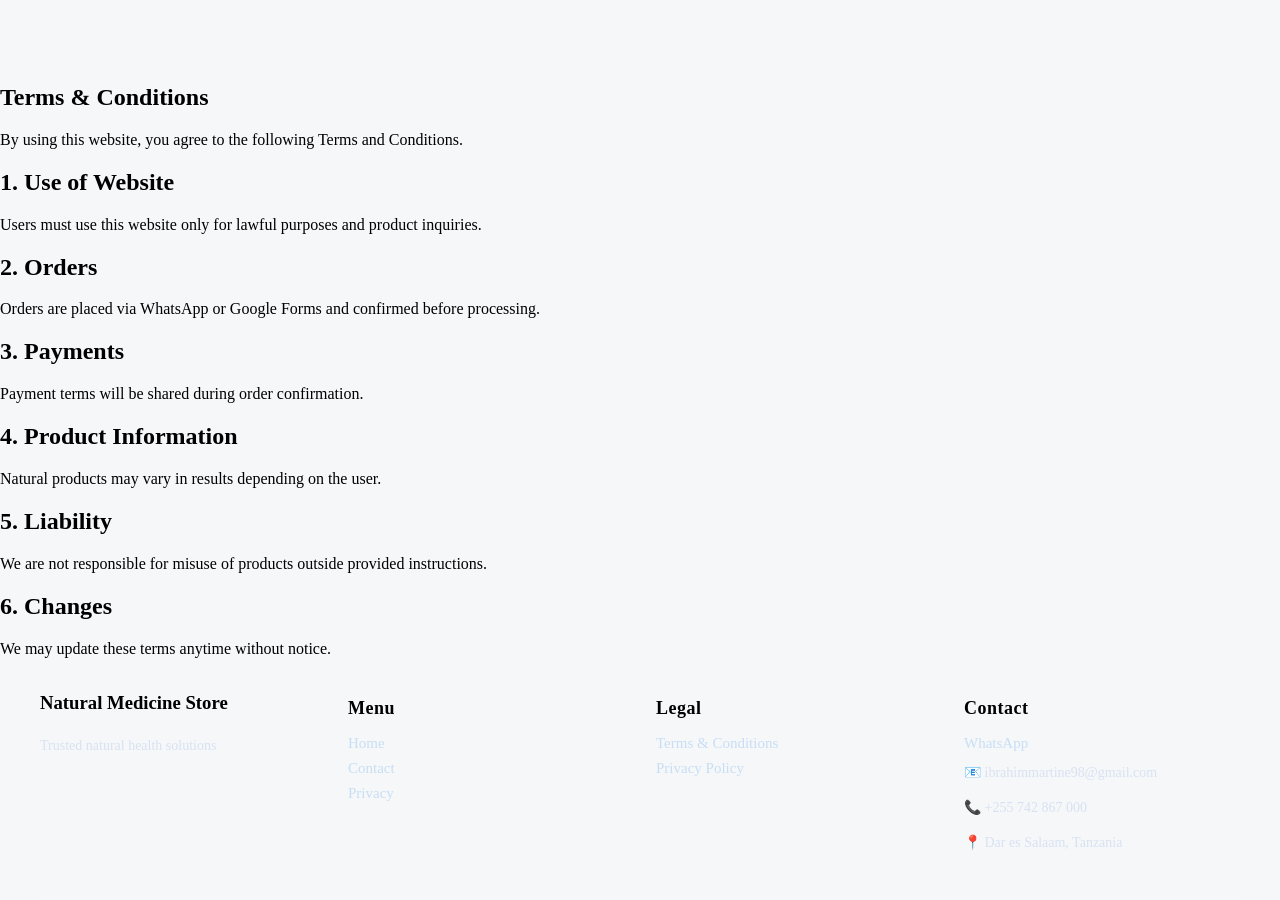
<file: terms&condition.html>
<!DOCTYPE html>
<html lang="en">
<head>
<meta charset="UTF-8">
<meta name="viewport" content="width=device-width, initial-scale=1.0">
<title>Terms & Conditions</title>

<link rel="stylesheet" href="style.css">
</head>

<body>

<!-- TERMS CARD -->
<section class="terms-wrapper">

  <div class="terms-card">

    <h1>Terms & Conditions</h1>

    <p>
      By using this website, you agree to the following Terms and Conditions.
    </p>

    <h2>1. Use of Website</h2>
    <p>Users must use this website only for lawful purposes and product inquiries.</p>

    <h2>2. Orders</h2>
    <p>Orders are placed via WhatsApp or Google Forms and confirmed before processing.</p>

    <h2>3. Payments</h2>
    <p>Payment terms will be shared during order confirmation.</p>

    <h2>4. Product Information</h2>
    <p>Natural products may vary in results depending on the user.</p>

    <h2>5. Liability</h2>
    <p>We are not responsible for misuse of products outside provided instructions.</p>

    <h2>6. Changes</h2>
    <p>We may update these terms anytime without notice.</p>

  </div>

</section>

<!-- FOOTER -->
<footer class="footer-nav">

  <div class="footer-box">
    <h3>Natural Medicine Store</h3>
    <p>Trusted natural health solutions</p>
  </div>

  <div class="footer-box">
    <h4>Menu</h4>
    <a href="index.html">Home</a>
    <a href="contact.html">Contact</a>
    <a href="privacy.html">Privacy</a>
  </div>

  <div class="footer-box">
    <h4>Legal</h4>
    <a href="terms.html">Terms & Conditions</a>
    <a href="privacy.html">Privacy Policy</a>
  </div>

  <div class="footer-box">
    <h4>Contact</h4>
    <a href="https://wa.me/255742867000" target="_blank">WhatsApp</a>
    <p>📧 ibrahimmartine98@gmail.com</p>
    <p>📞 +255 742 867 000</p>
    <p>📍 Dar es Salaam, Tanzania</p>
  
  </div>

</footer>

</body>
</html>
</file>
<file: style.css>
body {
  margin: 0;
  padding-top: 64px;
  background: #f5f7f9;
  overflow-x: hidden;
}

.site-header {
  position: fixed;
  top: 0;
  left: 0;
  right: 0;
  z-index: 1000;
  display: flex;
  justify-content: space-between;
  align-items: center;
  padding: 8px 16px;
  background: #ffffff;
  box-shadow: 0 4px 15px rgba(0,0,0,0.08);
}

.site-header .brand h1 {
  margin: 0;
  font-size: 16px;
  color: #1e3d59;
}

.cart-button {
  display: inline-flex;
  align-items: center;
  gap: 8px;
  border: none;
  background: #27ae60;
  color: white;
  border-radius: 999px;
  padding: 8px 12px;
  cursor: pointer;
  font-size: 14px;
}

#cartCountBadge {
  background: #ffffff;
  color: #27ae60;
  border-radius: 999px;
  padding: 2px 6px;
  font-size: 12px;
  font-weight: bold;
}

/* HERO */
.hero {
  position: relative;
  display: flex;
  flex-direction: column;
  justify-content: center;
  text-align: center;
  padding: 140px 20px 60px;
  margin: 0 auto 40px;
  max-width: 1200px;
  min-height: 420px;
  border-radius: 16px;
  background: linear-gradient(rgba(0,0,0,0.35), rgba(0,0,0,0.35)),
    url("pics/WhatsApp Image 2026-05-21 at 22.23.45.jpeg") center/cover no-repeat;
  color: white;
  overflow: hidden;
}

.hero h1 {
  color: #ffffff;
  margin-bottom: 16px;
}

.hero p {
  color: rgba(255,255,255,0.95);
}

.hero::before {
  content: "";
  position: absolute;
  inset: 0;
  background: rgba(0,0,0,0.25);
  z-index: 0;
}

.hero > * {
  position: relative;
  z-index: 1;
}

.btn {
  display: inline-flex;
  align-items: center;
  justify-content: center;
  margin: 20px auto 0;
  padding: 10px 22px;
  min-width: 160px;
  max-width: 280px;
  width: auto;
  background: #27ae60;
  color: white;
  text-decoration: none;
  border-radius: 6px;
  font-weight: 600;
}
/* CATEGORIES */
.categories {
  text-align: center;
  padding: 40px 20px;
}

.category-box {
  display: inline-block;
  background: white;
  padding: 10px 15px;
  margin: 5px;
  border-radius: 20px;
  box-shadow: 0 2px 6px rgba(0,0,0,0.1);
}


/* PRODUCTS */
.main-content {
  display: grid;
  grid-template-columns: 1fr;
  gap: 20px;
  align-items: start;
  padding: 20px;
  max-width: 1200px;
  margin: auto;
}

.container {
  display: grid;
  grid-template-columns: repeat(auto-fit, minmax(250px, 1fr));
  gap: 20px;
}

.card {
  background: white;
  border-radius: 10px;
  padding: 15px;
  box-shadow: 0 2px 8px rgba(0,0,0,0.1);
  text-align: center;
}

.card img {
  width: 100%;
  height: 180px;
  object-fit: cover;
  border-radius: 10px;
}

.price {
  color: green;
  font-weight: bold;
  margin: 10px 0;
}

.btn:hover {
  background: #219150;
}
/* TRUST */
.trust {
  display: flex;
  justify-content: space-around;
  padding: 20px;
  background: #eaf4ff;
}

/* HOW TO ORDER */
.how-order {
  text-align: center;
  padding: 60px 20px;
  background: #ffffff;
}

.how-order h2 {
  font-size: 32px;
  margin-bottom: 24px;
  color: #1e3d59;
}

.steps {
  display: grid;
  grid-template-columns: repeat(auto-fit, minmax(220px, 1fr));
  gap: 20px;
  max-width: 1100px;
  margin: 0 auto;
}

.step-card {
  background: #f7fafc;
  border-radius: 16px;
  padding: 24px;
  text-align: left;
  box-shadow: 0 10px 30px rgba(0, 0, 0, 0.06);
  transition: transform 0.25s ease, box-shadow 0.25s ease;
}

.step-card:hover {
  transform: translateY(-4px);
  box-shadow: 0 16px 40px rgba(0, 0, 0, 0.09);
}

.step-number {
  width: 44px;
  height: 44px;
  border-radius: 50%;
  background: #27ae60;
  color: white;
  display: inline-flex;
  align-items: center;
  justify-content: center;
  font-size: 18px;
  font-weight: 700;
  margin-bottom: 16px;
}

.step-content h3 {
  margin: 0 0 10px;
  font-size: 20px;
  color: #1e3d59;
}

.step-content p {
  margin: 0;
  color: #4a5568;
  line-height: 1.7;
}

.order-summary-display {
  background: #f3f7fb;
  color: #1e3d59;
  border-radius: 12px;
  padding: 16px;
  margin-bottom: 18px;
  white-space: pre-wrap;
  font-size: 14px;
  line-height: 1.7;
  border: 1px solid #dbe8f3;
}

.order-list {
  list-style: none;
  padding: 0;
  margin: 0 0 10px 0;
}

.order-item {
  display: flex;
  justify-content: space-between;
  gap: 12px;
  padding: 10px;
  border-radius: 10px;
  background: white;
  margin-bottom: 8px;
  align-items: center;
}

.order-name {
  flex: 1 1 auto;
  font-weight: 700;
  color: #0f2b45;
}

.order-qty {
  flex: 0 0 auto;
  color: #556b7a;
  margin-left: 8px;
}

.order-price {
  flex: 0 0 auto;
  color: #1e3d59;
  font-weight: 700;
}

.order-total {
  margin-top: 12px;
  font-weight: 800;
  color: #0f2b45;
}

/* FOOTER */
.site-footer {
  background: linear-gradient(180deg, #1b3758 0%, #12253f 100%);
  color: white;
  padding: 60px 24px 28px;
}

.footer-nav {
  display: grid;
  grid-template-columns: repeat(auto-fit, minmax(220px, 1fr));
  gap: 32px;
  max-width: 1200px;
  margin: auto;
  padding-bottom: 32px;
  border-bottom: 1px solid rgba(255, 255, 255, 0.12);
}

.footer-box {
  min-width: 180px;
}

.brand-box h3 {
  font-size: 24px;
  margin-bottom: 14px;
}

.footer-box h4 {
  margin-bottom: 16px;
  font-size: 18px;
  letter-spacing: 0.5px;
}

.footer-box p {
  color: #d8e2f2;
  font-size: 14px;
  margin: 0 0 10px;
  line-height: 1.8;
}

.footer-box a {
  display: block;
  color: #c8def4;
  text-decoration: none;
  margin: 8px 0;
  font-size: 15px;
}

.footer-box a:hover {
  color: #ffffff;
}

.footer-bottom {
  max-width: 1200px;
  margin: 20px auto 0;
  text-align: center;
  color: #a9c7e4;
  font-size: 14px;
  letter-spacing: 0.2px;
}

.footer-bottom p {
  margin: 0;
}
/* MODAL BACKGROUND */
.modal {
  display: none;
  position: fixed;
  z-index: 2000;
  left: 0;
  top: 0;
  width: 100%;
  height: 100%;
  background: rgba(0,0,0,0.6);

  justify-content: center;
    align-items: flex-start;
}

/* CART DROPDOWN */
.cart-dropdown {
  position: fixed;
  top: 64px;
  right: 24px;
  width: min(420px, calc(100% - 48px));
  background: white;
  border-radius: 14px;
  box-shadow: 0 16px 30px rgba(0,0,0,0.12);
  padding: 22px;
  opacity: 0;
  visibility: hidden;
  transform: translateY(-10px);
  transition: opacity 0.25s ease, transform 0.25s ease, visibility 0.25s ease;
  z-index: 1005;
}

.cart-dropdown.open {
  opacity: 1;
  visibility: visible;
  transform: translateY(0);
}

.cart-header {
  display: flex;
  justify-content: space-between;
  align-items: center;
  margin-bottom: 18px;
}

.cart-header h2 {
  margin: 0;
  font-size: 22px;
}

.close-cart {
  border: none;
  background: transparent;
  font-size: 26px;
  cursor: pointer;
  line-height: 1;
}

.cart-items {
  min-height: 180px;
  margin-bottom: 18px;
}

.cart-item {
  background: #f7fafc;
  border-radius: 14px;
  padding: 14px;
  margin-bottom: 14px;
}

.item-info {
  margin-bottom: 12px;
}

.item-name {
  margin: 0;
  font-weight: 700;
}

.item-price {
  margin: 8px 0 0;
  color: #555;
  font-size: 14px;
}

.item-actions {
  display: flex;
  flex-wrap: wrap;
  gap: 10px;
  align-items: center;
}

.qty-btn {
  border: none;
  background: #27ae60;
  color: white;
  border-radius: 8px;
  width: 32px;
  height: 32px;
  cursor: pointer;
  font-size: 18px;
  line-height: 0;
}

.qty-value {
  min-width: 24px;
  text-align: center;
  font-weight: 700;
}

.remove-btn {
  padding: 8px 12px;
  background: #d73925;
  color: white;
  border: none;
  border-radius: 8px;
  cursor: pointer;
  font-size: 13px;
}

.remove-btn:hover {
  background: #b72c1d;
}

.cart-summary {
  border-top: 1px solid #e6e9ef;
  padding-top: 18px;
}

.cart-summary p {
  margin: 0 0 12px;
  font-size: 18px;
  font-weight: 700;
}

.checkout {
  width: 100%;
  padding: 12px;
  background: #27ae60;
  color: white;
  border: none;
  border-radius: 10px;
  cursor: pointer;
  font-size: 16px;
}

.checkout:hover {
  background: #219150;
}

.empty-cart {
  color: #555;
  margin: 0;
  font-size: 15px;
}

/* MODAL BOX */
.modal-content {
  background: white;
  width: 90%;
  max-width: 500px;
  padding: 30px;
  border-radius: 12px;
  position: relative;
  animation: popup 0.3s ease;
}

@media (max-width: 900px) {
  .main-content {
    grid-template-columns: 1fr;
  }
}

/* ANIMATION */
@keyframes popup {
  from {
    transform: scale(0.8);
    opacity: 0;
  }

  to {
    transform: scale(1);
    opacity: 1;
  }
}

/* CLOSE BUTTON */
.close-btn {
  position: absolute;
  top: 15px;
  right: 20px;
  font-size: 24px;
  cursor: pointer;
}

/* FORM */
.order-form {
  display: flex;
  flex-direction: column;
}

.order-form input,
.order-form textarea {
  margin-bottom: 15px;
  padding: 12px;
  border: 1px solid #ccc;
  border-radius: 6px;
}

.order-form button {
  padding: 12px;
  background: #27ae60;
  color: white;
  border: none;
  border-radius: 6px;
  cursor: pointer;
}

.order-form button:hover {
  background: #219150;
}
  background: #219150;
}
</file>
<file: contacts.css>
* {
  margin: 0;
  padding: 0;
  box-sizing: border-box;
}
/* CONTACT PAGE */
.contact-section {
  max-width: 700px;
  margin: 50px auto;
  padding: 20px;
  text-align: center;
}

.contact-section h1 {
  color: #1e3d59;
  margin-bottom: 10px;
}

.contact-section p {
  color: #555;
}

/* FORM */
.contact-form {
  background: white;
  padding: 20px;
  margin-top: 20px;
  border-radius: 10px;
  box-shadow: 0 2px 10px rgba(0,0,0,0.1);
}

.contact-form input,
.contact-form textarea {
  width: 100%;
  padding: 12px;
  margin-bottom: 15px;
  border: 1px solid #ccc;
  border-radius: 6px;
  font-size: 14px;
}

.contact-form textarea {
  height: 120px;
  resize: none;
}

.contact-form button {
  width: 100%;
  padding: 12px;
  background: #27ae60;
  color: white;
  border: none;
  border-radius: 6px;
  font-size: 16px;
  cursor: pointer;
}

.contact-form button:hover {
  background: #219150;
}

/* CONTACT INFO */
.contact-info {
  margin-top: 30px;
  color: #333;
  font-weight: bold;
}
/* NAVBAR (GLOBAL FIX) */
.navbar {
  position: sticky;
  top: 0;
  width: 100%;
  background: #1e3d59;
  color: white;
  display: flex;
  justify-content: space-between;
  align-items: center;
  padding: 15px 20px;
  z-index: 1000;
  box-shadow: 0 2px 10px rgba(0,0,0,0.2);
  overflow-x: hidden;
}

.logo {
  font-weight: bold;
  font-size: 18px;
  white-space: nowrap;
}

.menu {
  display: flex;
  gap: 15px;
  flex-wrap: wrap;
}

.menu a {
  color: white;
  text-decoration: none;
  font-weight: 500;
  white-space: nowrap;
}

.menu a:hover {
  text-decoration: underline;
}
</file>
<file: privacy.css>
/* RESET */
* {
  margin: 0;
  padding: 0;
  box-sizing: border-box;
}

body {
  font-family: Arial, sans-serif;
  background: #f5f7f9;
  color: #333;
}

/* =========================
   PAGE CONTAINER (PRIVACY)
========================= */
.page-container {
  max-width: 850px;
  margin: 50px auto;
  padding: 25px;
  background: #ffffff;
  border-radius: 12px;
  box-shadow: 0 2px 12px rgba(0,0,0,0.1);
}

.page-container h1 {
  text-align: center;
  color: #1e3d59;
  margin-bottom: 20px;
}

.page-container h2 {
  margin-top: 25px;
  color: #1e3d59;
  font-size: 18px;
}

.page-container p {
  color: #444;
  line-height: 1.7;
  font-size: 15px;
}

/* =========================
   FOOTER NAVIGATION
========================= */
.footer-nav {
  display: grid;
  grid-template-columns: repeat(auto-fit, minmax(180px, 1fr));
  gap: 20px;
  padding: 40px 20px;
  background: #1e3d59;
  color: white;
  margin-top: 50px;
}

.footer-box h3,
.footer-box h4 {
  margin-bottom: 10px;
}

.footer-box p {
  color: #ddd;
  font-size: 14px;
  line-height: 1.5;
}

.footer-box a {
  display: block;
  color: white;
  text-decoration: none;
  margin: 5px 0;
  font-size: 14px;
}

.footer-box a:hover {
  text-decoration: underline;
}

/* =========================
   RESPONSIVE DESIGN
========================= */
@media (max-width: 600px) {

  .page-container {
    margin: 20px 10px;
    padding: 15px;
  }

  .footer-nav {
    text-align: center;
  }
}
</file>
